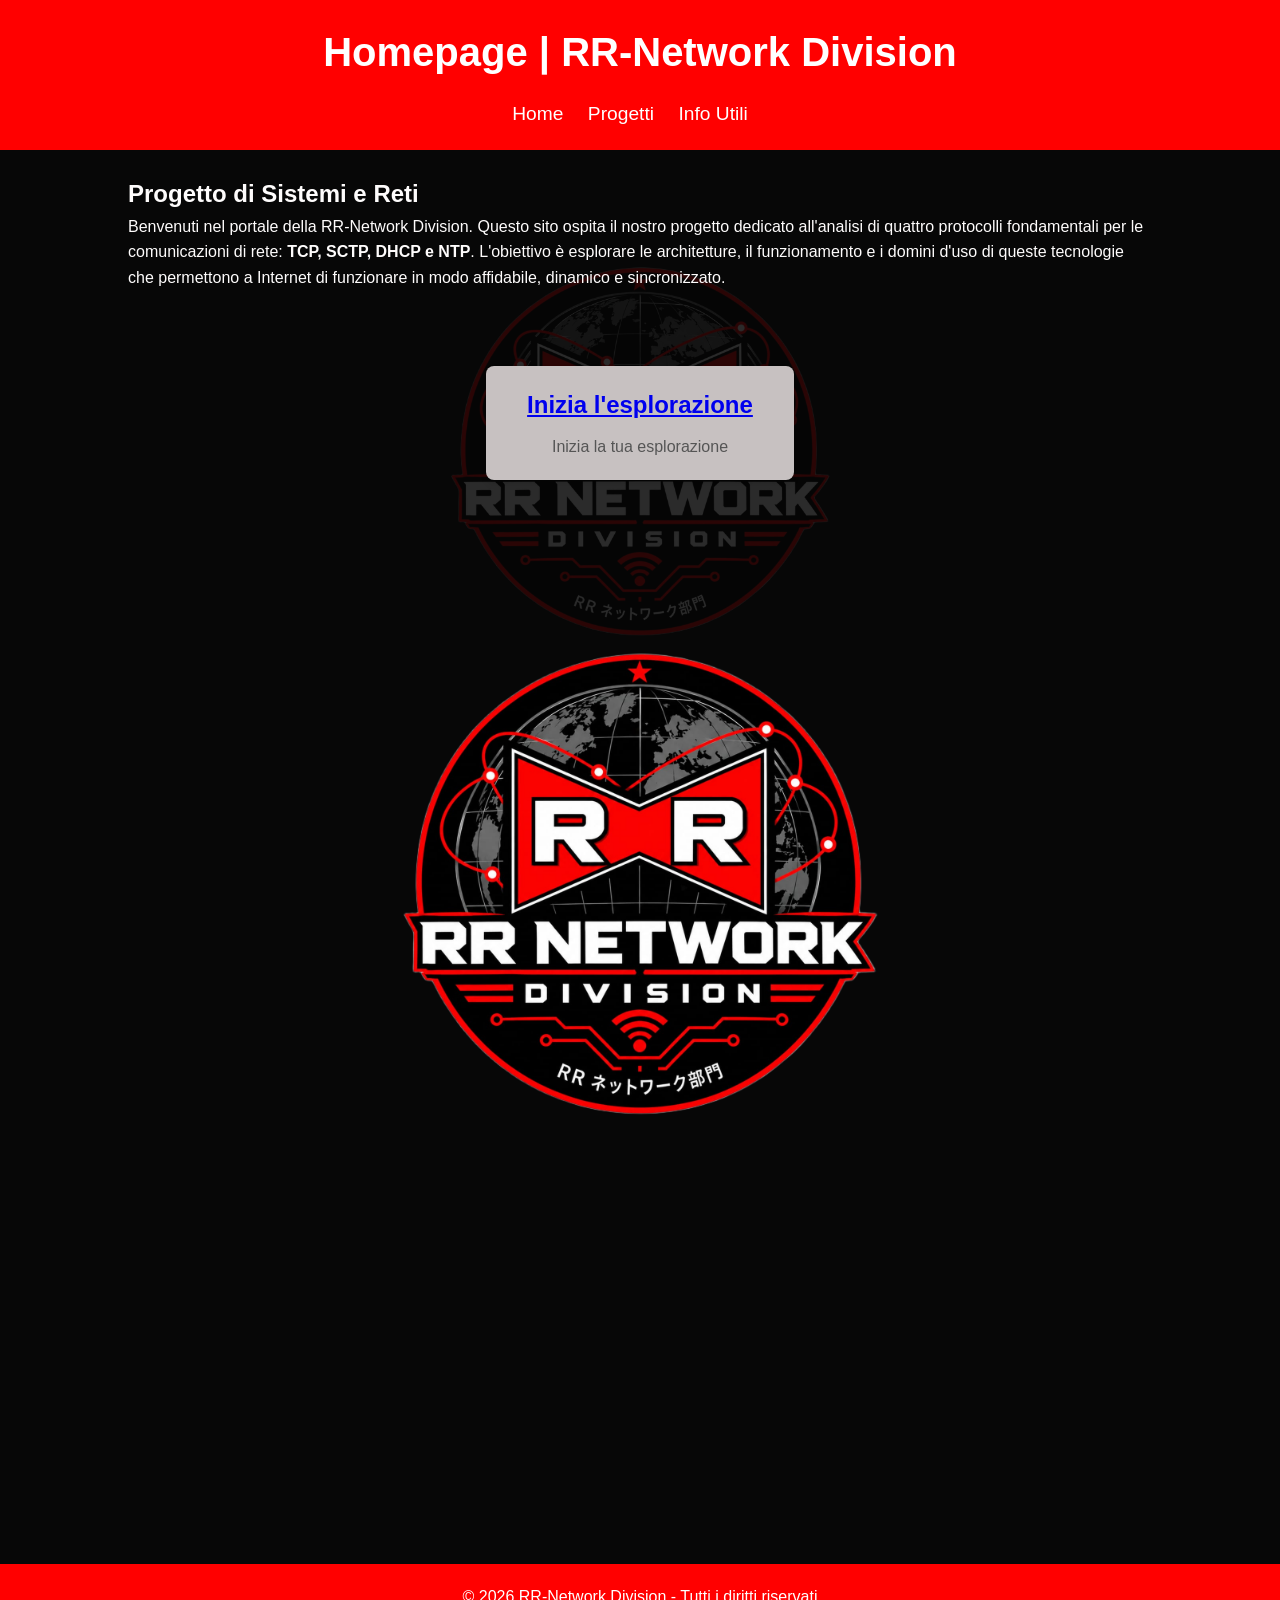
<file: index.html>
<!DOCTYPE html>
<html lang="it">
<head>
    <meta charset="UTF-8">
    <meta name="viewport" content="width=device-width, initial-scale=1.0">
    <title> RR-Network Division </title>
    <link rel="stylesheet" href="style.css">
</head>
<body>
    <header>
        <div class="container">
            <h1>Homepage | RR-Network Division</h1>
            <nav>
                <ul>
                    <li><a href="index.html">Home</a></li>
                    <li><a href="progetti.html">Progetti</a></li>
                    <li><a href="info.html">Info Utili</a></li>
                </ul>
            </nav>
        </div>
    </header>
    <br>

    <!-- INIZIO TESTO DI PRESENTAZIONE -->
    <section id="presentazione">
        <div class="container">
            <h2>Progetto di Sistemi e Reti</h2>
            <p>Benvenuti nel portale della RR-Network Division. Questo sito ospita il nostro progetto dedicato all'analisi di quattro protocolli fondamentali per le comunicazioni di rete: <strong>TCP, SCTP, DHCP e NTP</strong>. L'obiettivo è esplorare le architetture, il funzionamento e i domini d'uso di queste tecnologie che permettono a Internet di funzionare in modo affidabile, dinamico e sincronizzato.</p>
        </div>
    </section>
    <br>
    <!-- FINE TESTO DI PRESENTAZIONE -->

    <section id="treni">
        <div class="container">
            <div class="treni-list">

                <div class="treno">
                    <h3><a href="progetti.html">Inizia l'esplorazione</a></h3>
                    <p>Inizia la tua esplorazione</p>
                </div>
            </div>
        </div>
    </section>
    <br>
    <br>
    <br>
    <br>
    <p align=center><img src="RRlogo.png" height="500" width="500" /></p>
    <br>
    <br>
    <br>
    <br>
    <br>
    <br>
    <br>
    <br>
    <br>
    <br> 
    <br>
    <br>
    <br>
    <br>
    <br>
    <footer>
        <div class="container">
            <p>&copy; 2026 RR-Network Division - Tutti i diritti riservati</p>
        </div>
    </footer>
</body>
</html>
</file>
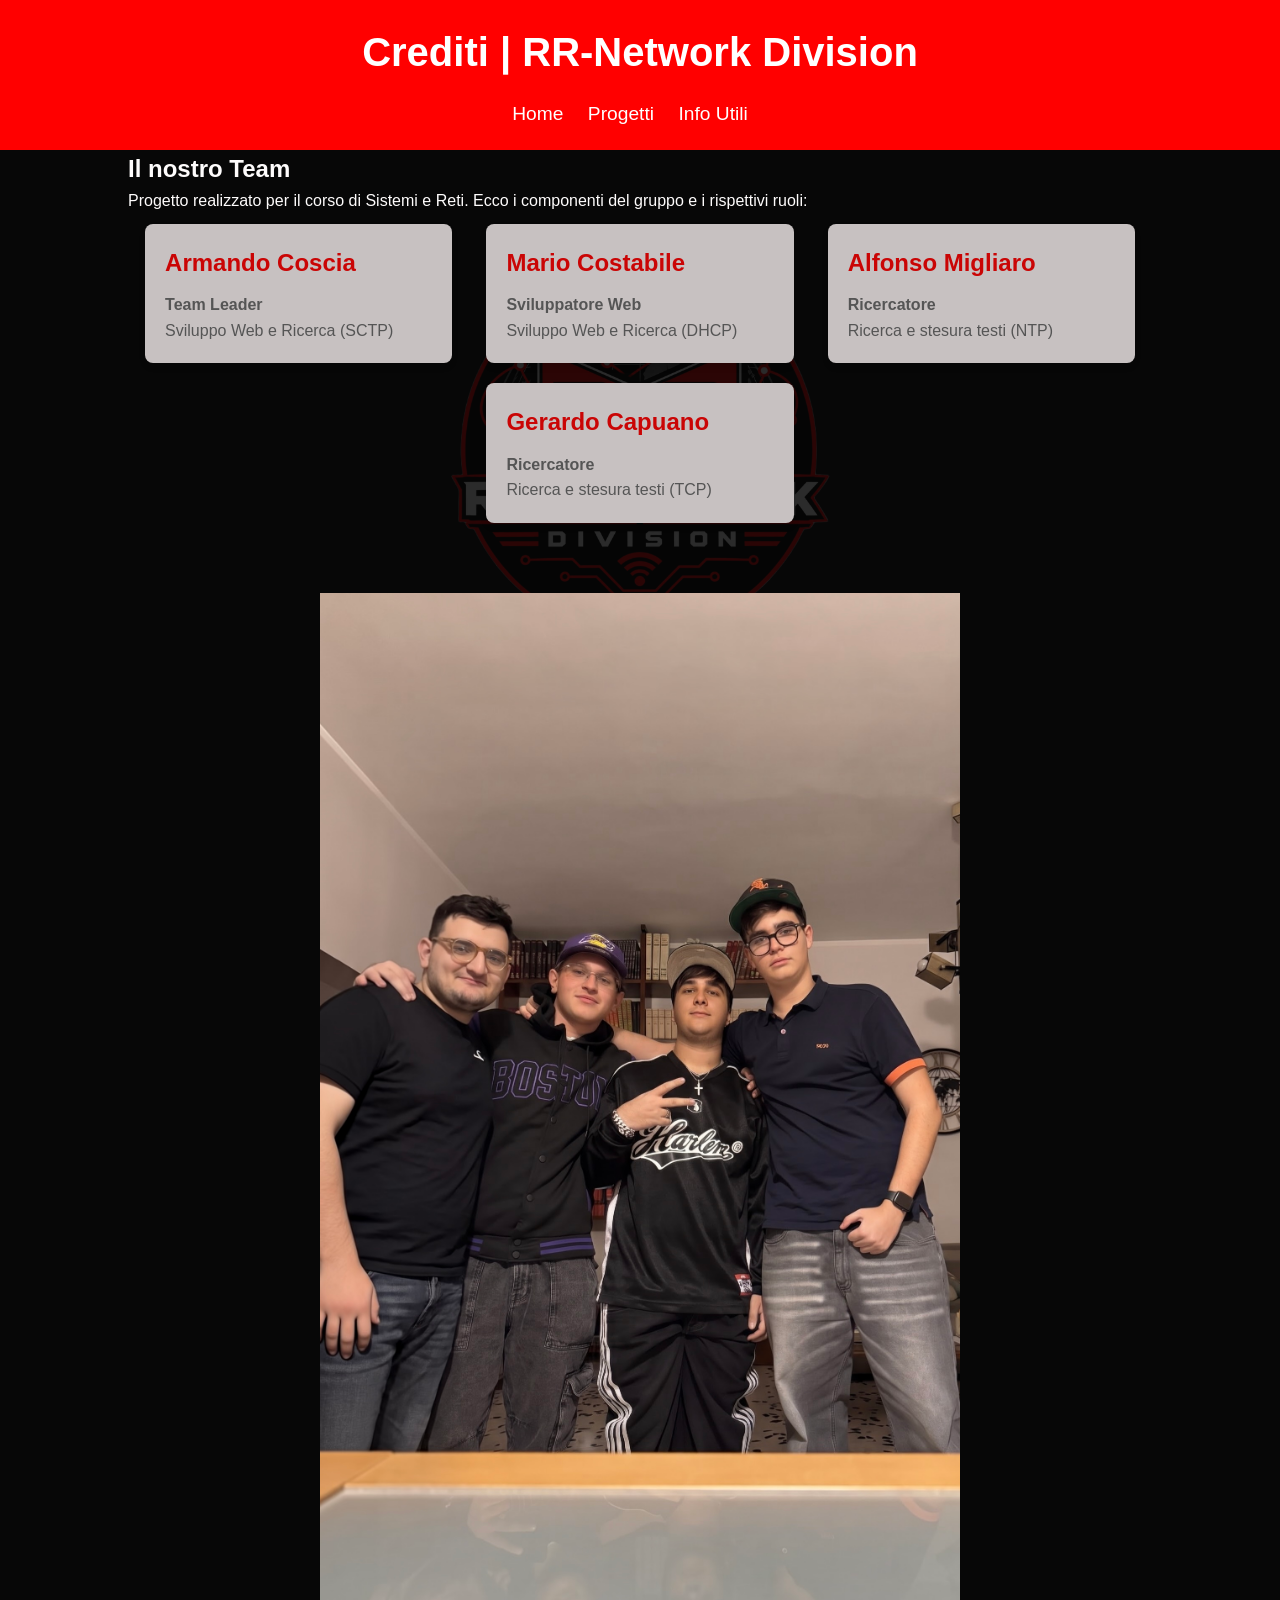
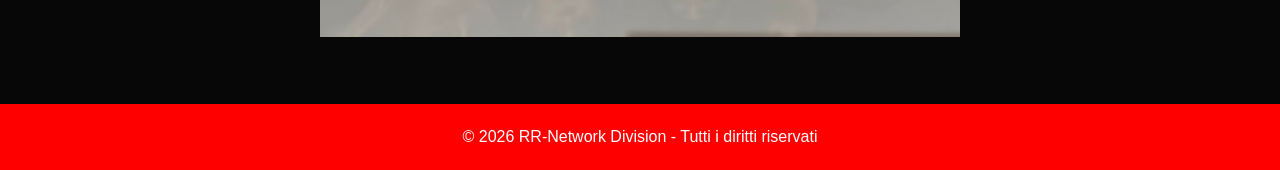
<file: info.html>
<!DOCTYPE html>
<html lang="it">
<head>
    <meta charset="UTF-8">
    <meta name="viewport" content="width=device-width, initial-scale=1.0">
    <title>Crediti Progetto - RR-Network Division</title>
    <link rel="stylesheet" href="style.css">
</head>
<body>
    <header>
        <div class="container">
            <h1>Crediti | RR-Network Division</h1>
            <nav>
                <ul>
                    <li><a href="index.html">Home</a></li>
                    <li><a href="progetti.html">Progetti</a></li>
                    <li><a href="info.html">Info Utili</a></li>
                </ul>
            </nav>
        </div>
    </header>

    <section id="crediti">
        <div class="container">
            <h2>Il nostro Team</h2>
            <p>Progetto realizzato per il corso di Sistemi e Reti. Ecco i componenti del gruppo e i rispettivi ruoli:</p>
            
            <div class="treni-list">
                
                <!-- Armando -->
                <div class="treno">
                    <h3>Armando Coscia</h3>
                    <p><strong>Team Leader</strong><br>
                    Sviluppo Web e Ricerca (SCTP)</p>
                </div>
                
                <!-- Mario -->
                <div class="treno">
                    <h3>Mario Costabile</h3>
                    <p><strong>Sviluppatore Web</strong><br>
                    Sviluppo Web e Ricerca (DHCP)</p>
                </div>
                
                <!-- Alfonso -->
                <div class="treno">
                    <h3>Alfonso Migliaro</h3>
                    <p><strong>Ricercatore</strong><br>
                    Ricerca e stesura testi (NTP)</p>
                </div>

                <!-- Gerardo -->
                <div class="treno">
                    <h3>Gerardo Capuano</h3>
                    <p><strong>Ricercatore</strong><br>
                    Ricerca e stesura testi (TCP)</p>
                </div>
                
            </div>
        </div>
    </section>

    <!-- Immagini decorative a fondo pagina -->
    <p align="center" style="margin-top: 40px;">
    <img src= "FotoRicordo.jpg" alt="FotoRicordo" style="max-width: 50%; margin: 20px 0;">
    </p>

    <footer>
        <div class="container">
            <p>&copy; 2026 RR-Network Division - Tutti i diritti riservati</p>
        </div>
    </footer>
</body>
</html>
</file>
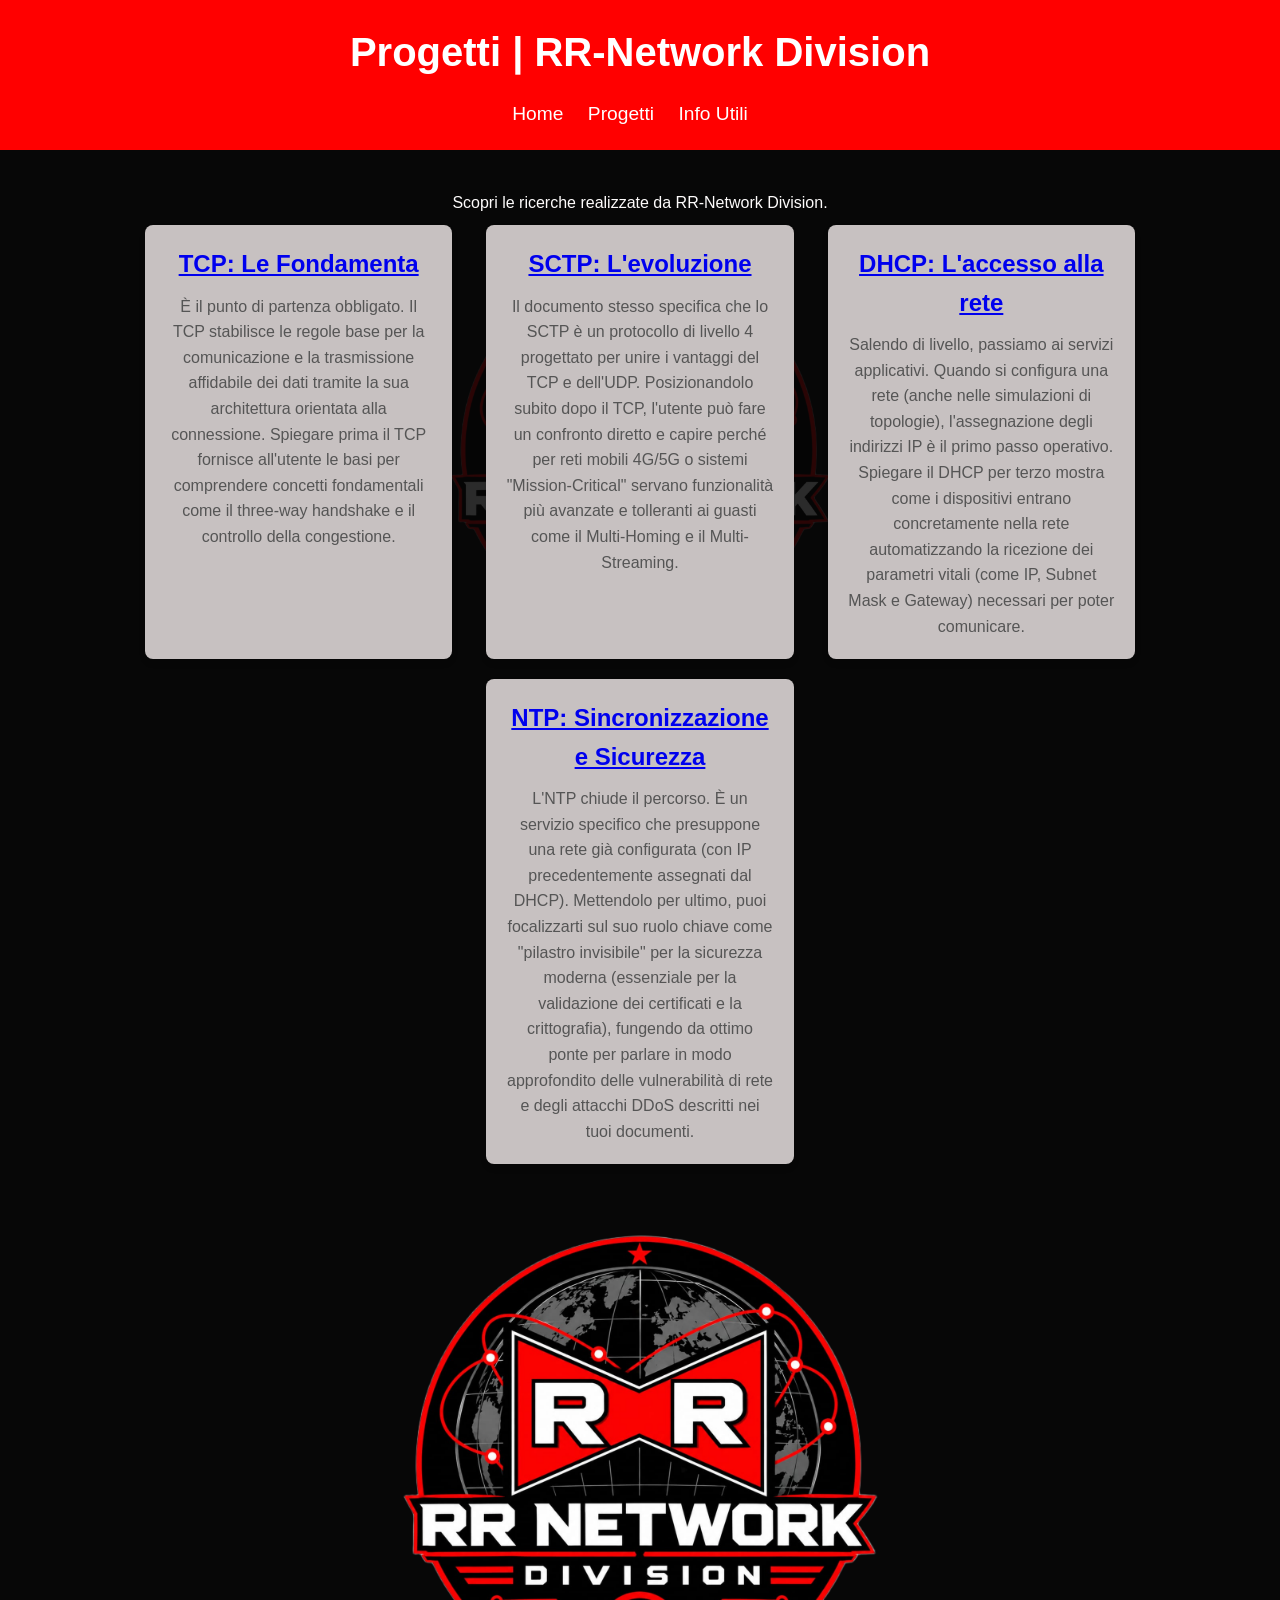
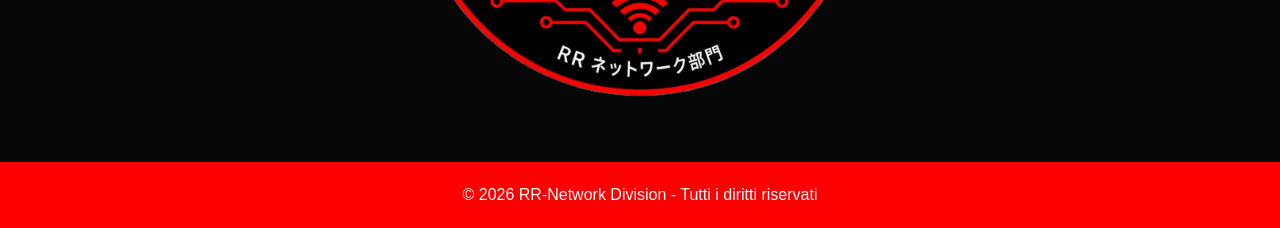
<file: progetti.html>
<!DOCTYPE html>
<html lang="it">
<head>
    <meta charset="UTF-8">
    <meta name="viewport" content="width=device-width, initial-scale=1.0">
    <title>Progetti | RR-Network Division</title>
    <link rel="stylesheet" href="style.css">
</head>
<body>
    <header>
        <div class="container">
            <h1>Progetti | RR-Network Division</h1>
            <nav>
                <ul>
                    <li><a href="index.html">Home</a></li>
                    <li><a href="progetti.html">Progetti</a></li>
                    <li><a href="info.html">Info Utili</a></li>
                </ul>
            </nav>
        </div>
    </header>

    <section id="treni">
        <div class="container">
            <p>Scopri le ricerche realizzate da RR-Network Division.</p>
            <div class="treni-list">

                <div class="treno">
                    <h3><a href="protocolloTCP.html">TCP: Le Fondamenta</a></h3>
                    <p>È il punto di partenza obbligato. Il TCP stabilisce le regole base per la comunicazione e la trasmissione affidabile dei dati tramite la sua architettura orientata alla connessione. Spiegare prima il TCP fornisce all'utente le basi per comprendere concetti fondamentali come il three-way handshake e il controllo della congestione.</p>
                </div>

                <div class="treno">
                    <h3><a href="protocolloSCTP.html">SCTP: L'evoluzione</a></h3>
                    <p>Il documento stesso specifica che lo SCTP è un protocollo di livello 4 progettato per unire i vantaggi del TCP e dell'UDP. Posizionandolo subito dopo il TCP, l'utente può fare un confronto diretto e capire perché per reti mobili 4G/5G o sistemi "Mission-Critical" servano funzionalità più avanzate e tolleranti ai guasti come il Multi-Homing e il Multi-Streaming.</p>
                </div>

                <div class="treno">
                    <h3><a href="protocolloDHCP.html">DHCP: L'accesso alla rete</a></h3>
                    <p>Salendo di livello, passiamo ai servizi applicativi. Quando si configura una rete (anche nelle simulazioni di topologie), l'assegnazione degli indirizzi IP è il primo passo operativo. Spiegare il DHCP per terzo mostra come i dispositivi entrano concretamente nella rete automatizzando la ricezione dei parametri vitali (come IP, Subnet Mask e Gateway) necessari per poter comunicare.</p>
                </div>

                <div class="treno">
                    <h3><a href="protocolloNTP.html">NTP: Sincronizzazione e Sicurezza</a></h3>
                    <p>L'NTP chiude il percorso. È un servizio specifico che presuppone una rete già configurata (con IP precedentemente assegnati dal DHCP). Mettendolo per ultimo, puoi focalizzarti sul suo ruolo chiave come "pilastro invisibile" per la sicurezza moderna (essenziale per la validazione dei certificati e la crittografia), fungendo da ottimo ponte per parlare in modo approfondito delle vulnerabilità di rete e degli attacchi DDoS descritti nei tuoi documenti.</p>
                </div>
            </div>
        </div>
    </section>

    <p align="center">
        <img src="RRlogo.png" height="500" width="500" />
    </p>
</body>
 <footer>
        <div class="container">
            <p>&copy; 2026 RR-Network Division - Tutti i diritti riservati</p>
        </div>
    </footer>
</html>
</file>
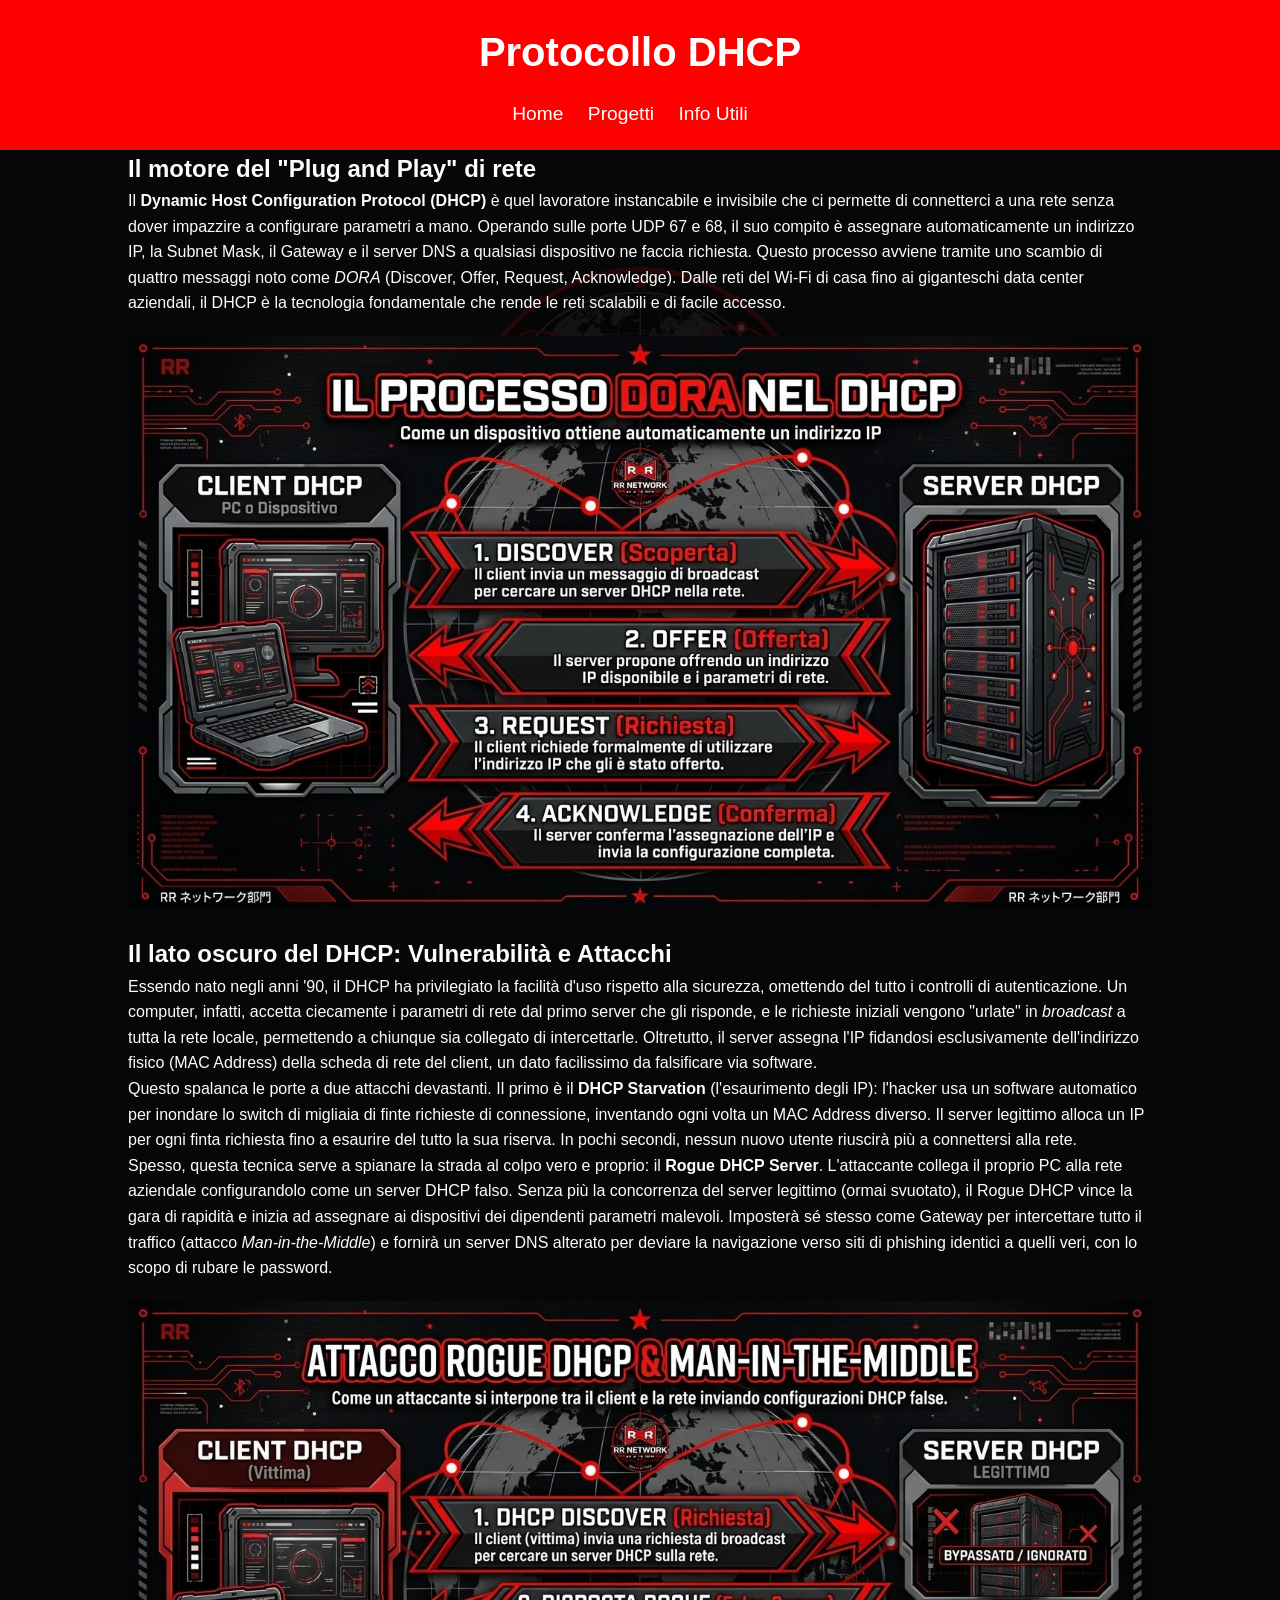
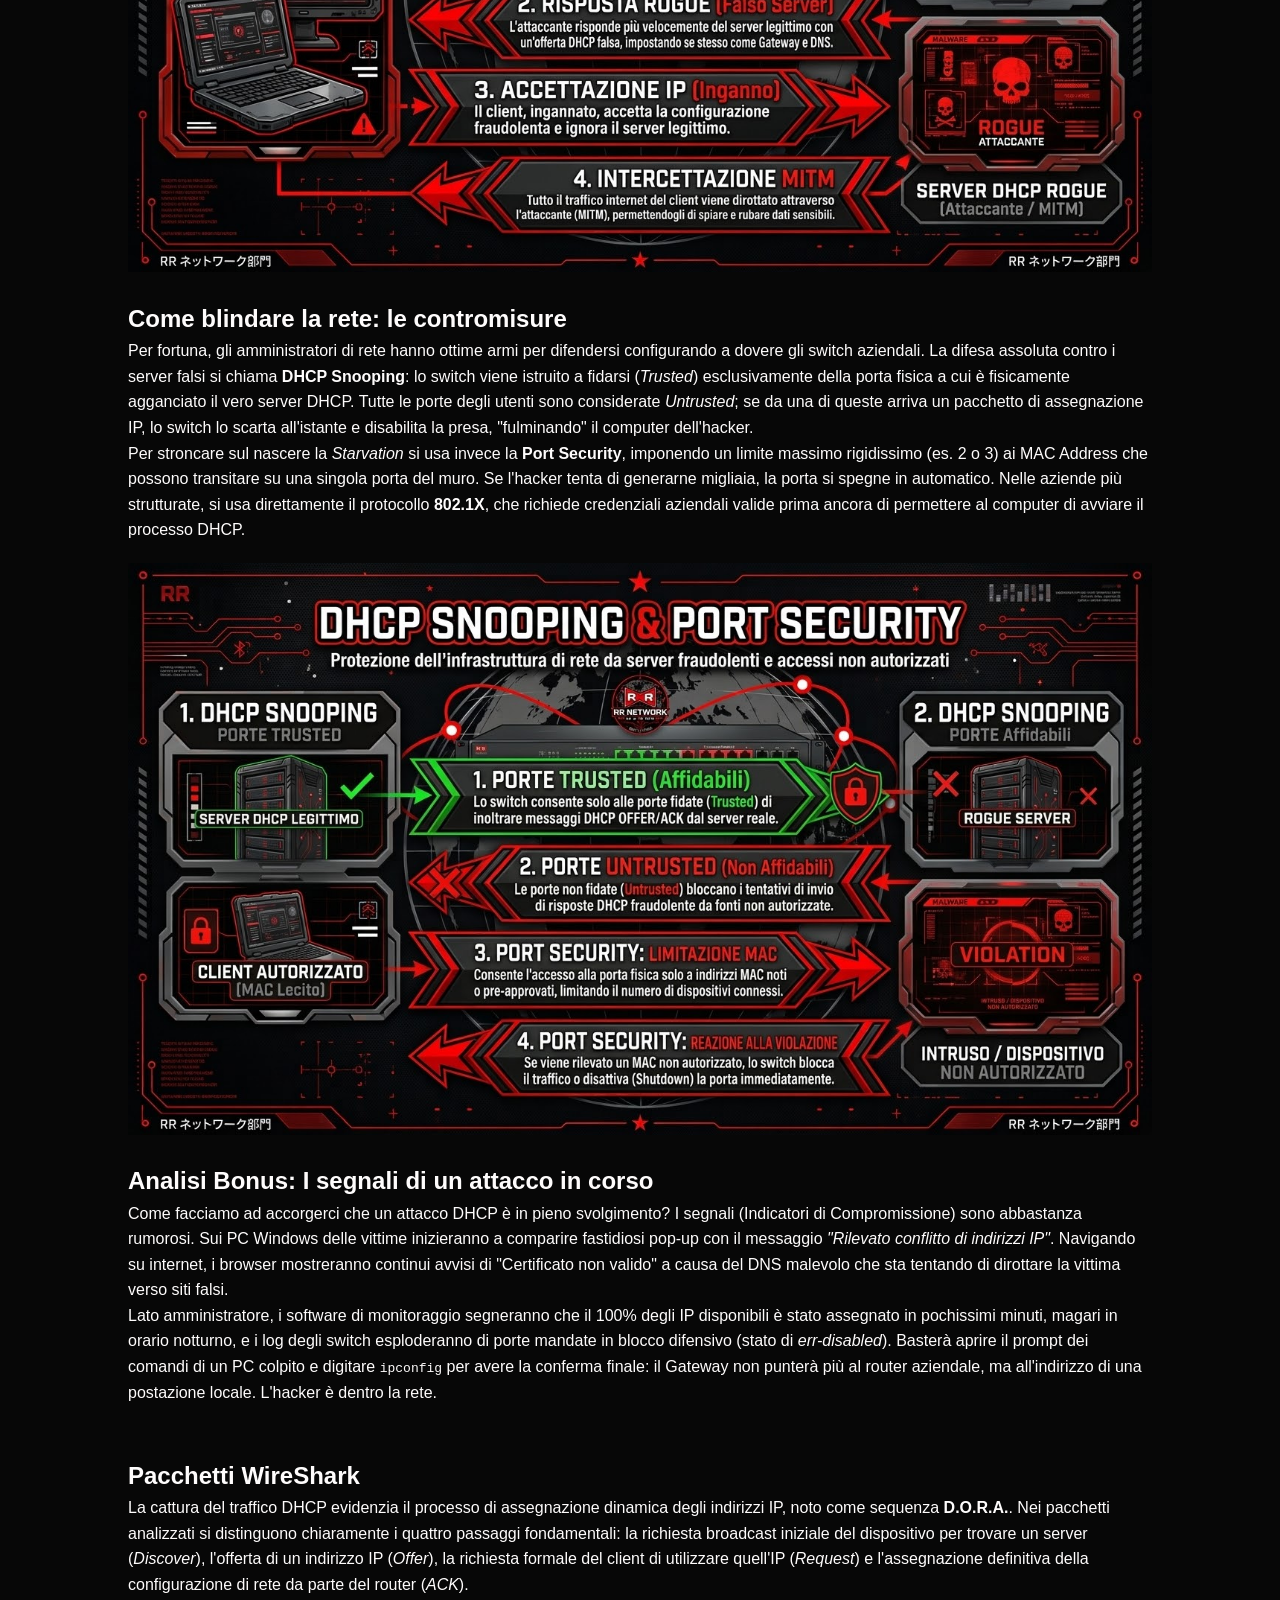
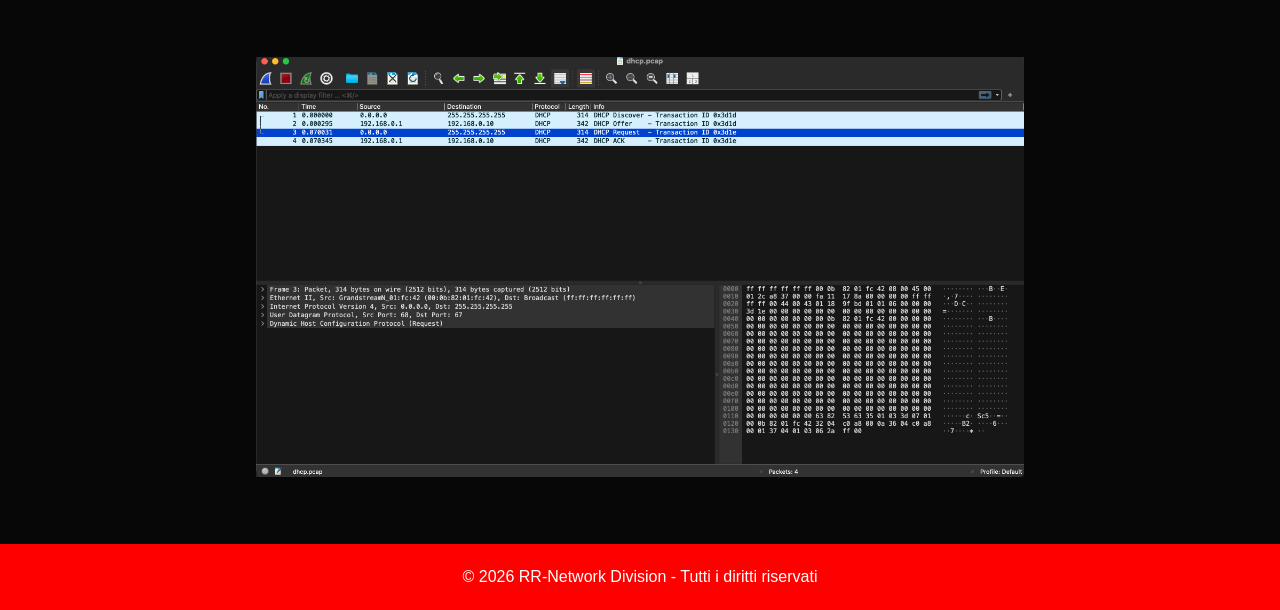
<file: protocolloDHCP.html>
<!DOCTYPE html>
<html lang="it">
<head>
    <meta charset="UTF-8">
    <meta name="viewport" content="width=device-width, initial-scale=1.0">
    <title>Protocollo DHCP</title>
    <link rel="stylesheet" href="style.css">
</head>
<body>
    <header>
        <div class="container">
            <h1>Protocollo DHCP</h1>
            <nav>
                <ul>
                    <li><a href="index.html">Home</a></li>
                    <li><a href="progetti.html">Progetti</a></li>
                    <li><a href="info.html">Info Utili</a></li>
                </ul>
            </nav>
        </div>
    </header>

    <section id="dhcp-info">
        <div class="container">
            <h2>Il motore del "Plug and Play" di rete</h2>
            <p>Il <strong>Dynamic Host Configuration Protocol (DHCP)</strong> è quel lavoratore instancabile e invisibile che ci permette di connetterci a una rete senza dover impazzire a configurare parametri a mano. Operando sulle porte UDP 67 e 68, il suo compito è assegnare automaticamente un indirizzo IP, la Subnet Mask, il Gateway e il server DNS a qualsiasi dispositivo ne faccia richiesta. Questo processo avviene tramite uno scambio di quattro messaggi noto come <em>DORA</em> (Discover, Offer, Request, Acknowledge). Dalle reti del Wi-Fi di casa fino ai giganteschi data center aziendali, il DHCP è la tecnologia fondamentale che rende le reti scalabili e di facile accesso.</p>

            <img src="FotoDORA.jpeg" alt="Il processo DORA del DHCP" style="max-width: 100%; margin: 20px 0;">

            <h2>Il lato oscuro del DHCP: Vulnerabilità e Attacchi</h2>
            <p>Essendo nato negli anni '90, il DHCP ha privilegiato la facilità d'uso rispetto alla sicurezza, omettendo del tutto i controlli di autenticazione. Un computer, infatti, accetta ciecamente i parametri di rete dal primo server che gli risponde, e le richieste iniziali vengono "urlate" in <em>broadcast</em> a tutta la rete locale, permettendo a chiunque sia collegato di intercettarle. Oltretutto, il server assegna l'IP fidandosi esclusivamente dell'indirizzo fisico (MAC Address) della scheda di rete del client, un dato facilissimo da falsificare via software.</p>
            
            <p>Questo spalanca le porte a due attacchi devastanti. Il primo è il <strong>DHCP Starvation</strong> (l'esaurimento degli IP): l'hacker usa un software automatico per inondare lo switch di migliaia di finte richieste di connessione, inventando ogni volta un MAC Address diverso. Il server legittimo alloca un IP per ogni finta richiesta fino a esaurire del tutto la sua riserva. In pochi secondi, nessun nuovo utente riuscirà più a connettersi alla rete.</p>
            
            <p>Spesso, questa tecnica serve a spianare la strada al colpo vero e proprio: il <strong>Rogue DHCP Server</strong>. L'attaccante collega il proprio PC alla rete aziendale configurandolo come un server DHCP falso. Senza più la concorrenza del server legittimo (ormai svuotato), il Rogue DHCP vince la gara di rapidità e inizia ad assegnare ai dispositivi dei dipendenti parametri malevoli. Imposterà sé stesso come Gateway per intercettare tutto il traffico (attacco <em>Man-in-the-Middle</em>) e fornirà un server DNS alterato per deviare la navigazione verso siti di phishing identici a quelli veri, con lo scopo di rubare le password.</p>

            <img src="FotoROGUE.jpeg" alt="Schema dell'attacco Rogue DHCP e Man in the Middle" style="max-width: 100%; margin: 20px 0;">

            <h2>Come blindare la rete: le contromisure</h2>
            <p>Per fortuna, gli amministratori di rete hanno ottime armi per difendersi configurando a dovere gli switch aziendali. La difesa assoluta contro i server falsi si chiama <strong>DHCP Snooping</strong>: lo switch viene istruito a fidarsi (<em>Trusted</em>) esclusivamente della porta fisica a cui è fisicamente agganciato il vero server DHCP. Tutte le porte degli utenti sono considerate <em>Untrusted</em>; se da una di queste arriva un pacchetto di assegnazione IP, lo switch lo scarta all'istante e disabilita la presa, "fulminando" il computer dell'hacker.</p>
            
            <p>Per stroncare sul nascere la <em>Starvation</em> si usa invece la <strong>Port Security</strong>, imponendo un limite massimo rigidissimo (es. 2 o 3) ai MAC Address che possono transitare su una singola porta del muro. Se l'hacker tenta di generarne migliaia, la porta si spegne in automatico. Nelle aziende più strutturate, si usa direttamente il protocollo <strong>802.1X</strong>, che richiede credenziali aziendali valide prima ancora di permettere al computer di avviare il processo DHCP.</p>

            <img src="FotoSNOOPING.jpeg" alt="DHCP Snooping e Port Security sugli switch" style="max-width: 100%; margin: 20px 0;">

            <h2>Analisi Bonus: I segnali di un attacco in corso</h2>
            <p>Come facciamo ad accorgerci che un attacco DHCP è in pieno svolgimento? I segnali (Indicatori di Compromissione) sono abbastanza rumorosi. Sui PC Windows delle vittime inizieranno a comparire fastidiosi pop-up con il messaggio <em>"Rilevato conflitto di indirizzi IP"</em>. Navigando su internet, i browser mostreranno continui avvisi di "Certificato non valido" a causa del DNS malevolo che sta tentando di dirottare la vittima verso siti falsi.</p>
            
            <p>Lato amministratore, i software di monitoraggio segneranno che il 100% degli IP disponibili è stato assegnato in pochissimi minuti, magari in orario notturno, e i log degli switch esploderanno di porte mandate in blocco difensivo (stato di <em>err-disabled</em>). Basterà aprire il prompt dei comandi di un PC colpito e digitare <code>ipconfig</code> per avere la conferma finale: il Gateway non punterà più al router aziendale, ma all'indirizzo di una postazione locale. L'hacker è dentro la rete.</p>
        <br>
        <br>
                    <h2>Pacchetti WireShark</h2>
            <p>La cattura del traffico DHCP evidenzia il processo di assegnazione dinamica degli indirizzi IP, noto come sequenza <strong>D.O.R.A.</strong>. Nei pacchetti analizzati si distinguono chiaramente i quattro passaggi fondamentali: la richiesta broadcast iniziale del dispositivo per trovare un server (<em>Discover</em>), l'offerta di un indirizzo IP (<em>Offer</em>), la richiesta formale del client di utilizzare quell'IP (<em>Request</em>) e l'assegnazione definitiva della configurazione di rete da parte del router (<em>ACK</em>).</p>
                <p align="center" style="margin-top: 40px;">
    <img src= "DHCP.png" alt="DHCP" style="max-width: 75%; margin: 20px 0;">
    </p>
        </div>
    </section>

    <footer>
        <div class="container">
            <p>&copy; 2026 RR-Network Division - Tutti i diritti riservati</p>
        </div>
    </footer>
</body>
</html>
</file>
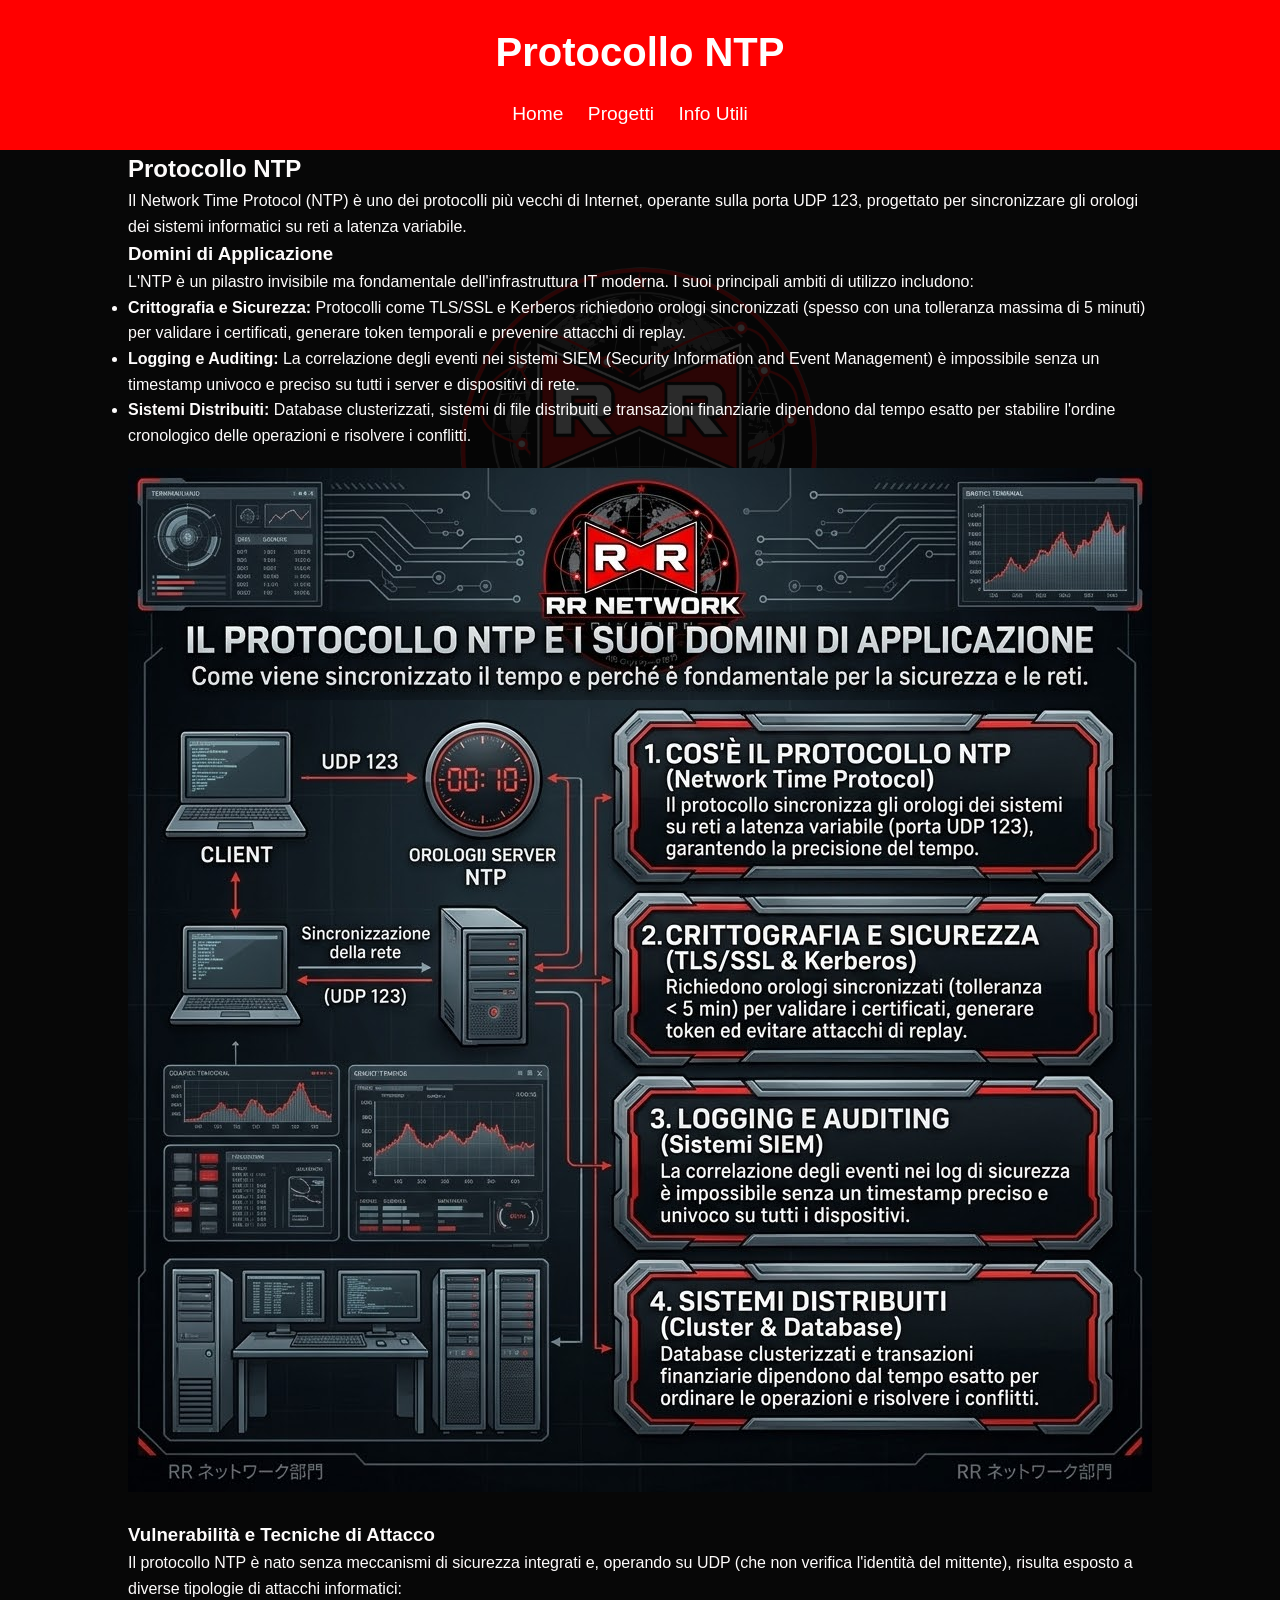
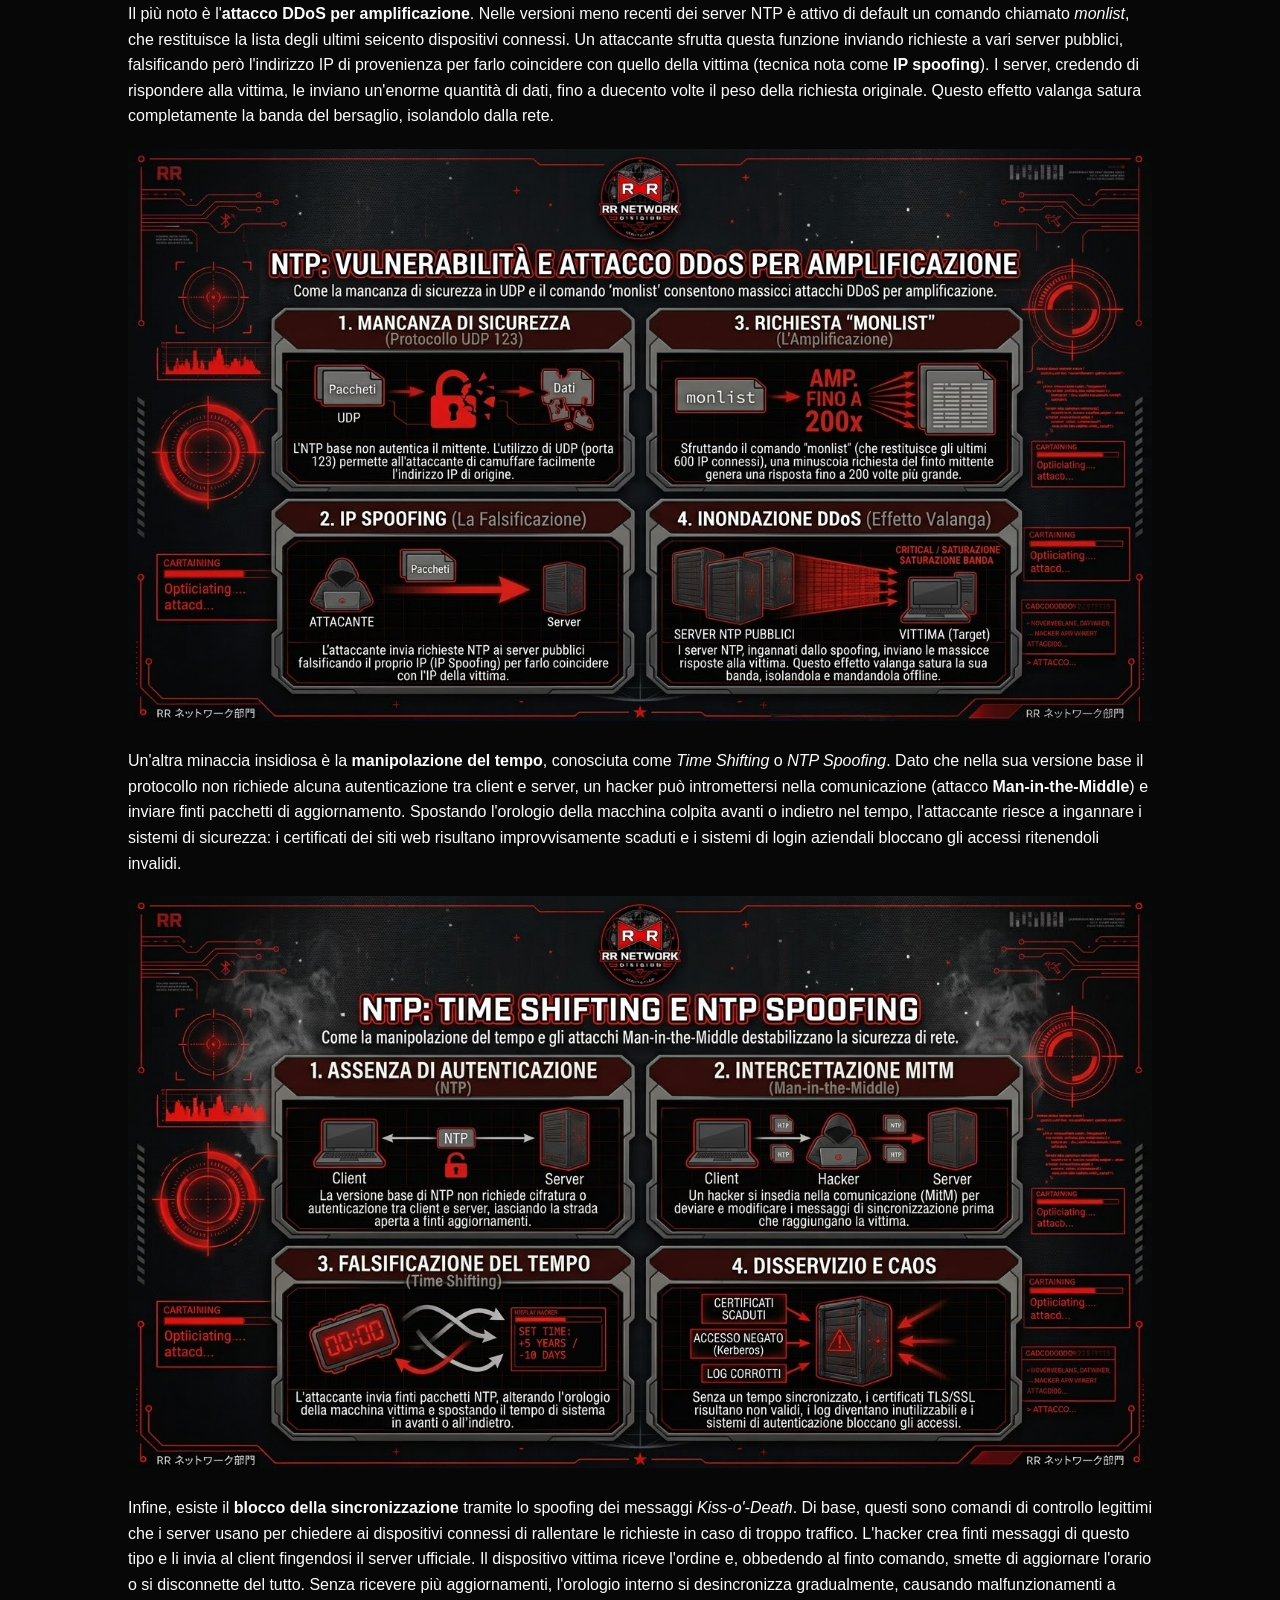
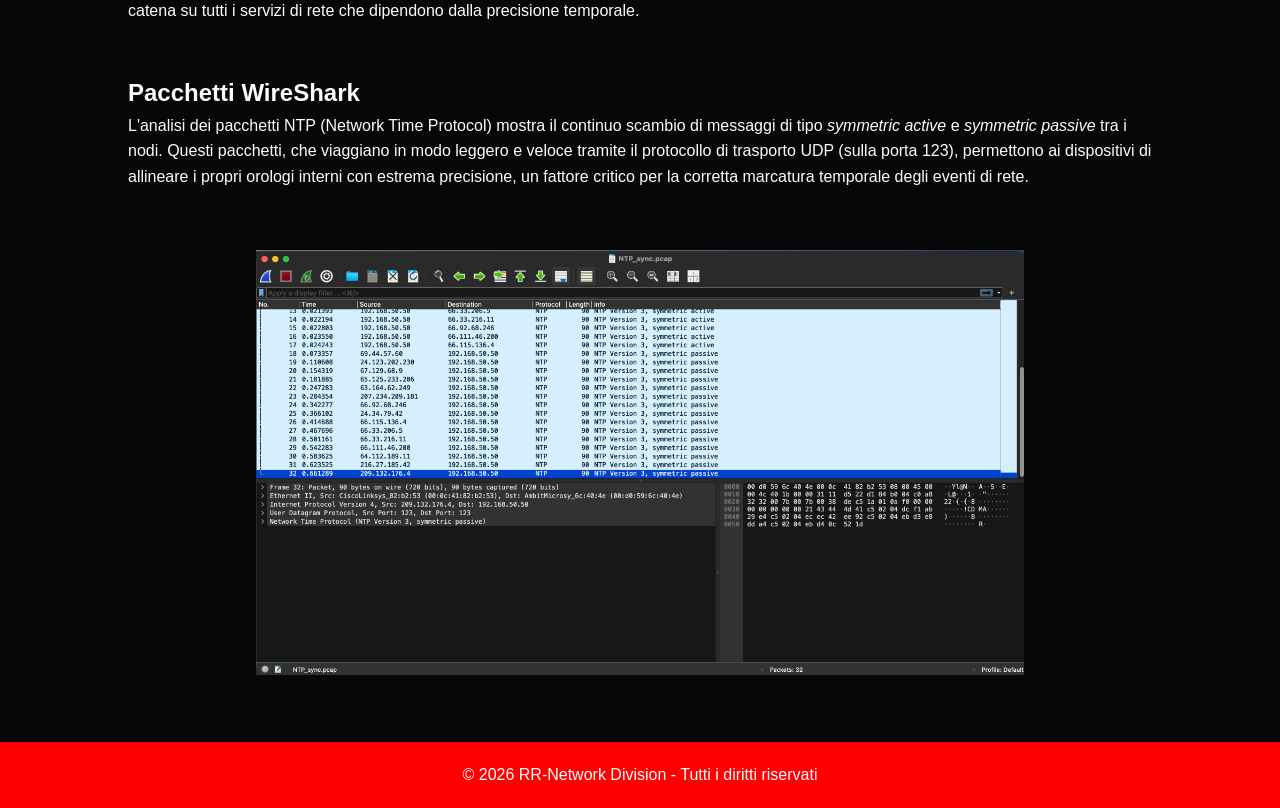
<file: protocolloNTP.html>
<!DOCTYPE html>
<html lang="it">
<head>
    <meta charset="UTF-8">
    <meta name="viewport" content="width=device-width, initial-scale=1.0">
    <title>Protocollo NTP</title>
    <link rel="stylesheet" href="style.css">
</head>
<body>
    <header>
        <div class="container">
            <h1>Protocollo NTP</h1>
            <nav>
                <ul>
                    <li><a href="index.html">Home</a></li>
                    <li><a href="progetti.html">Progetti</a></li>
                    <li><a href="info.html">Info Utili</a></li>
                </ul>
            </nav>
        </div>
    </header>

    <section id="frecciarossa-info">
        <div class="container">
            <h2>Protocollo NTP</h2>
            <p>Il Network Time Protocol (NTP) è uno dei protocolli più vecchi di Internet, operante sulla porta UDP 123, progettato per sincronizzare gli orologi dei sistemi informatici su reti a latenza variabile.</p>

            <h3>Domini di Applicazione</h3>
            <p>L'NTP è un pilastro invisibile ma fondamentale dell'infrastruttura IT moderna. I suoi principali ambiti di utilizzo includono:</p>
            <ul>

            <li><strong>Crittografia e Sicurezza:</strong> Protocolli come TLS/SSL e Kerberos richiedono orologi sincronizzati (spesso con una tolleranza massima di 5 minuti) per validare i certificati, generare token temporali e prevenire attacchi di replay.</li>
            <li><strong>Logging e Auditing:</strong> La correlazione degli eventi nei sistemi SIEM (Security Information and Event Management) è impossibile senza un timestamp univoco e preciso su tutti i server e dispositivi di rete.</li>
            <li><strong>Sistemi Distribuiti:</strong> Database clusterizzati, sistemi di file distribuiti e transazioni finanziarie dipendono dal tempo esatto per stabilire l'ordine cronologico delle operazioni e risolvere i conflitti.</li>
            <img src="Foto1NTP.png" alt="Foto1" style="max-width: 100%; margin: 20px 0;">
            <h3>Vulnerabilità e Tecniche di Attacco</h3>
        <p>Il protocollo NTP è nato senza meccanismi di sicurezza integrati e, operando su UDP (che non verifica l'identità del mittente), risulta esposto a diverse tipologie di attacchi informatici:</p>
        
        <p>Il più noto è l'<strong>attacco DDoS per amplificazione</strong>. Nelle versioni meno recenti dei server NTP è attivo di default un comando chiamato <em>monlist</em>, che restituisce la lista degli ultimi seicento dispositivi connessi. Un attaccante sfrutta questa funzione inviando richieste a vari server pubblici, falsificando però l'indirizzo IP di provenienza per farlo coincidere con quello della vittima (tecnica nota come <strong>IP spoofing</strong>). I server, credendo di rispondere alla vittima, le inviano un'enorme quantità di dati, fino a duecento volte il peso della richiesta originale. Questo effetto valanga satura completamente la banda del bersaglio, isolandolo dalla rete.</p>
                <img src="Foto2NTP.png" alt="Foto2" style="max-width: 100%; margin: 20px 0;">

        <p>Un'altra minaccia insidiosa è la <strong>manipolazione del tempo</strong>, conosciuta come <em>Time Shifting</em> o <em>NTP Spoofing</em>. Dato che nella sua versione base il protocollo non richiede alcuna autenticazione tra client e server, un hacker può intromettersi nella comunicazione (attacco <strong>Man-in-the-Middle</strong>) e inviare finti pacchetti di aggiornamento. Spostando l'orologio della macchina colpita avanti o indietro nel tempo, l'attaccante riesce a ingannare i sistemi di sicurezza: i certificati dei siti web risultano improvvisamente scaduti e i sistemi di login aziendali bloccano gli accessi ritenendoli invalidi.</p>
                <img src="Foto3NTP.png" alt="Foto3" style="max-width: 100%; margin: 20px 0;">

        <p>Infine, esiste il <strong>blocco della sincronizzazione</strong> tramite lo spoofing dei messaggi <em>Kiss-o'-Death</em>. Di base, questi sono comandi di controllo legittimi che i server usano per chiedere ai dispositivi connessi di rallentare le richieste in caso di troppo traffico. L'hacker crea finti messaggi di questo tipo e li invia al client fingendosi il server ufficiale. Il dispositivo vittima riceve l'ordine e, obbedendo al finto comando, smette di aggiornare l'orario o si disconnette del tutto. Senza ricevere più aggiornamenti, l'orologio interno si desincronizza gradualmente, causando malfunzionamenti a catena su tutti i servizi di rete che dipendono dalla precisione temporale.</p>
            
        <br>
        <br>
                    <h2>Pacchetti WireShark</h2>
                <p>L'analisi dei pacchetti NTP (Network Time Protocol) mostra il continuo scambio di messaggi di tipo <em>symmetric active</em> e <em>symmetric passive</em> tra i nodi. Questi pacchetti, che viaggiano in modo leggero e veloce tramite il protocollo di trasporto UDP (sulla porta 123), permettono ai dispositivi di allineare i propri orologi interni con estrema precisione, un fattore critico per la corretta marcatura temporale degli eventi di rete.</p>

                <p align="center" style="margin-top: 40px;">
    <img src= "NTP.png" alt="NTP" style="max-width: 75%; margin: 20px 0;">
    </p>

        </div>
    </section>
    <footer>
        <div class="container">
            <p>&copy; 2026 RR-Network Division - Tutti i diritti riservati</p>
        </div>
    </footer>
</body>
</html>
</file>
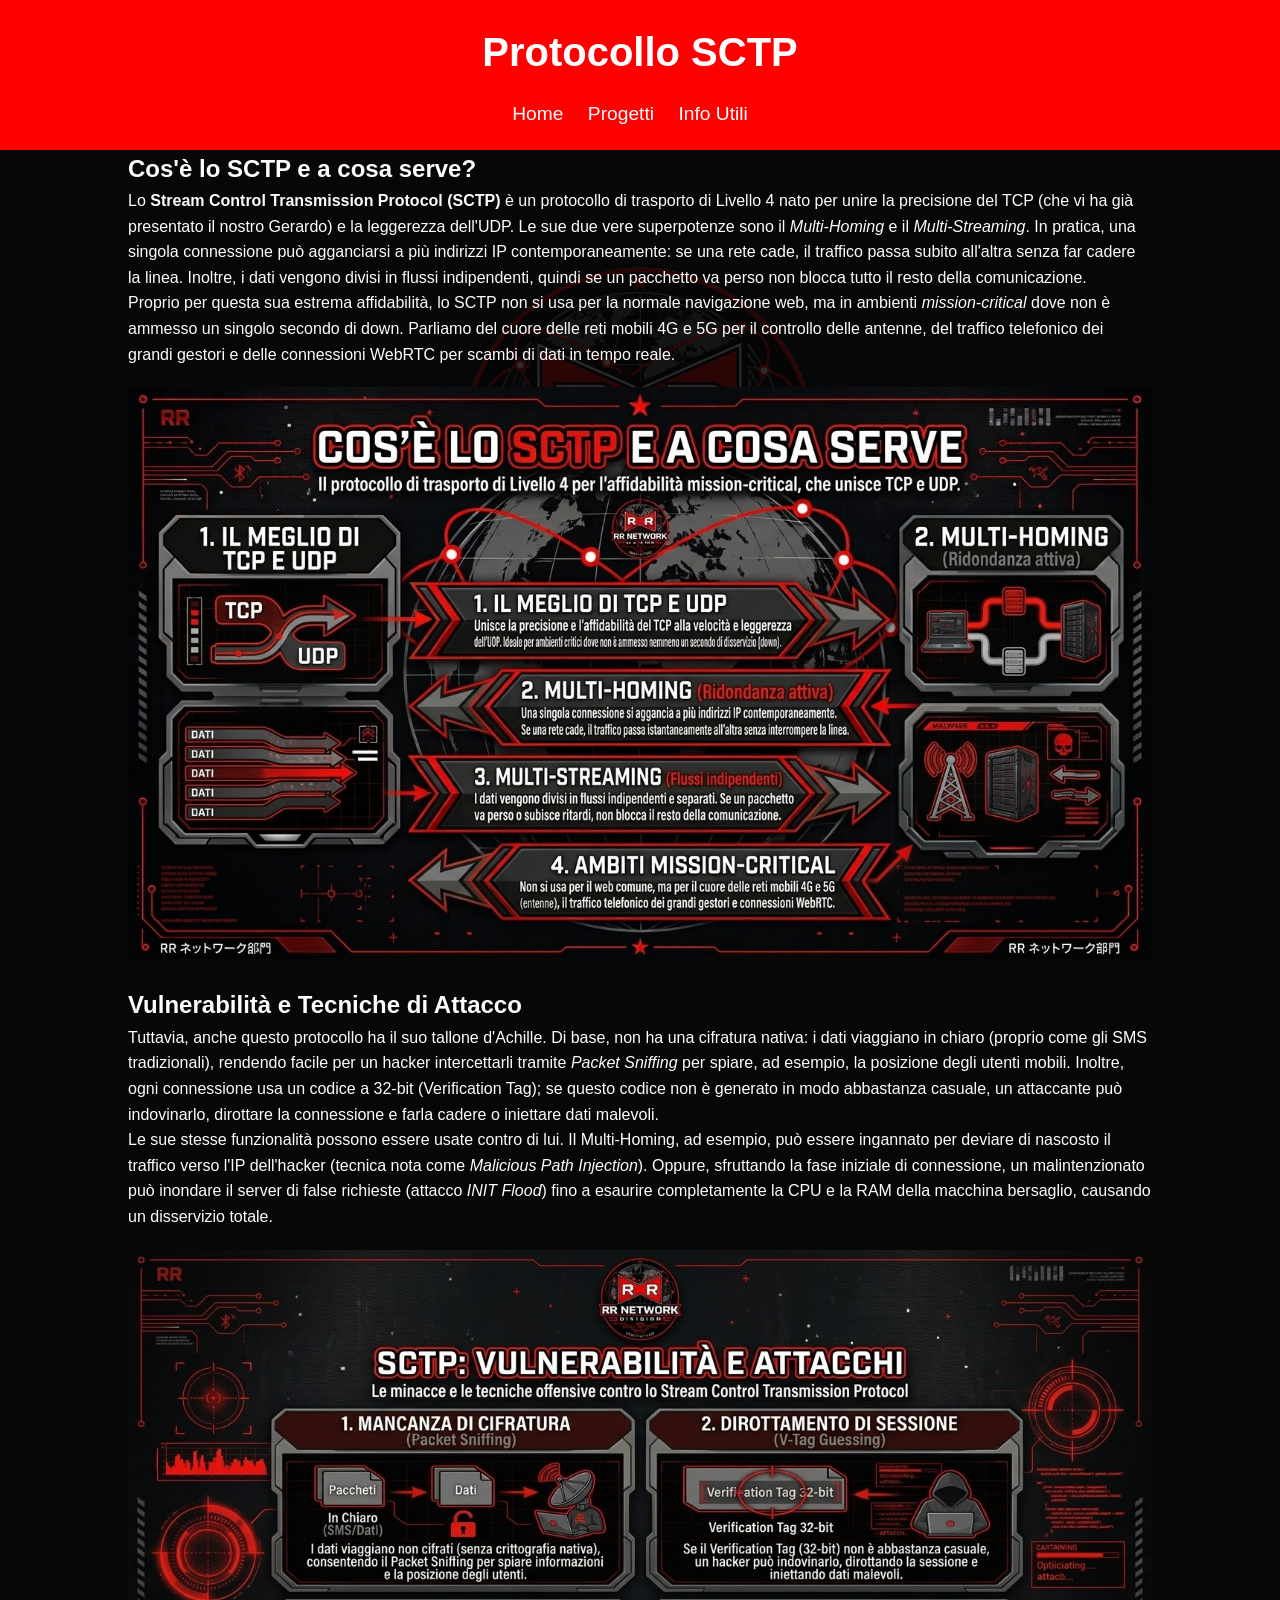
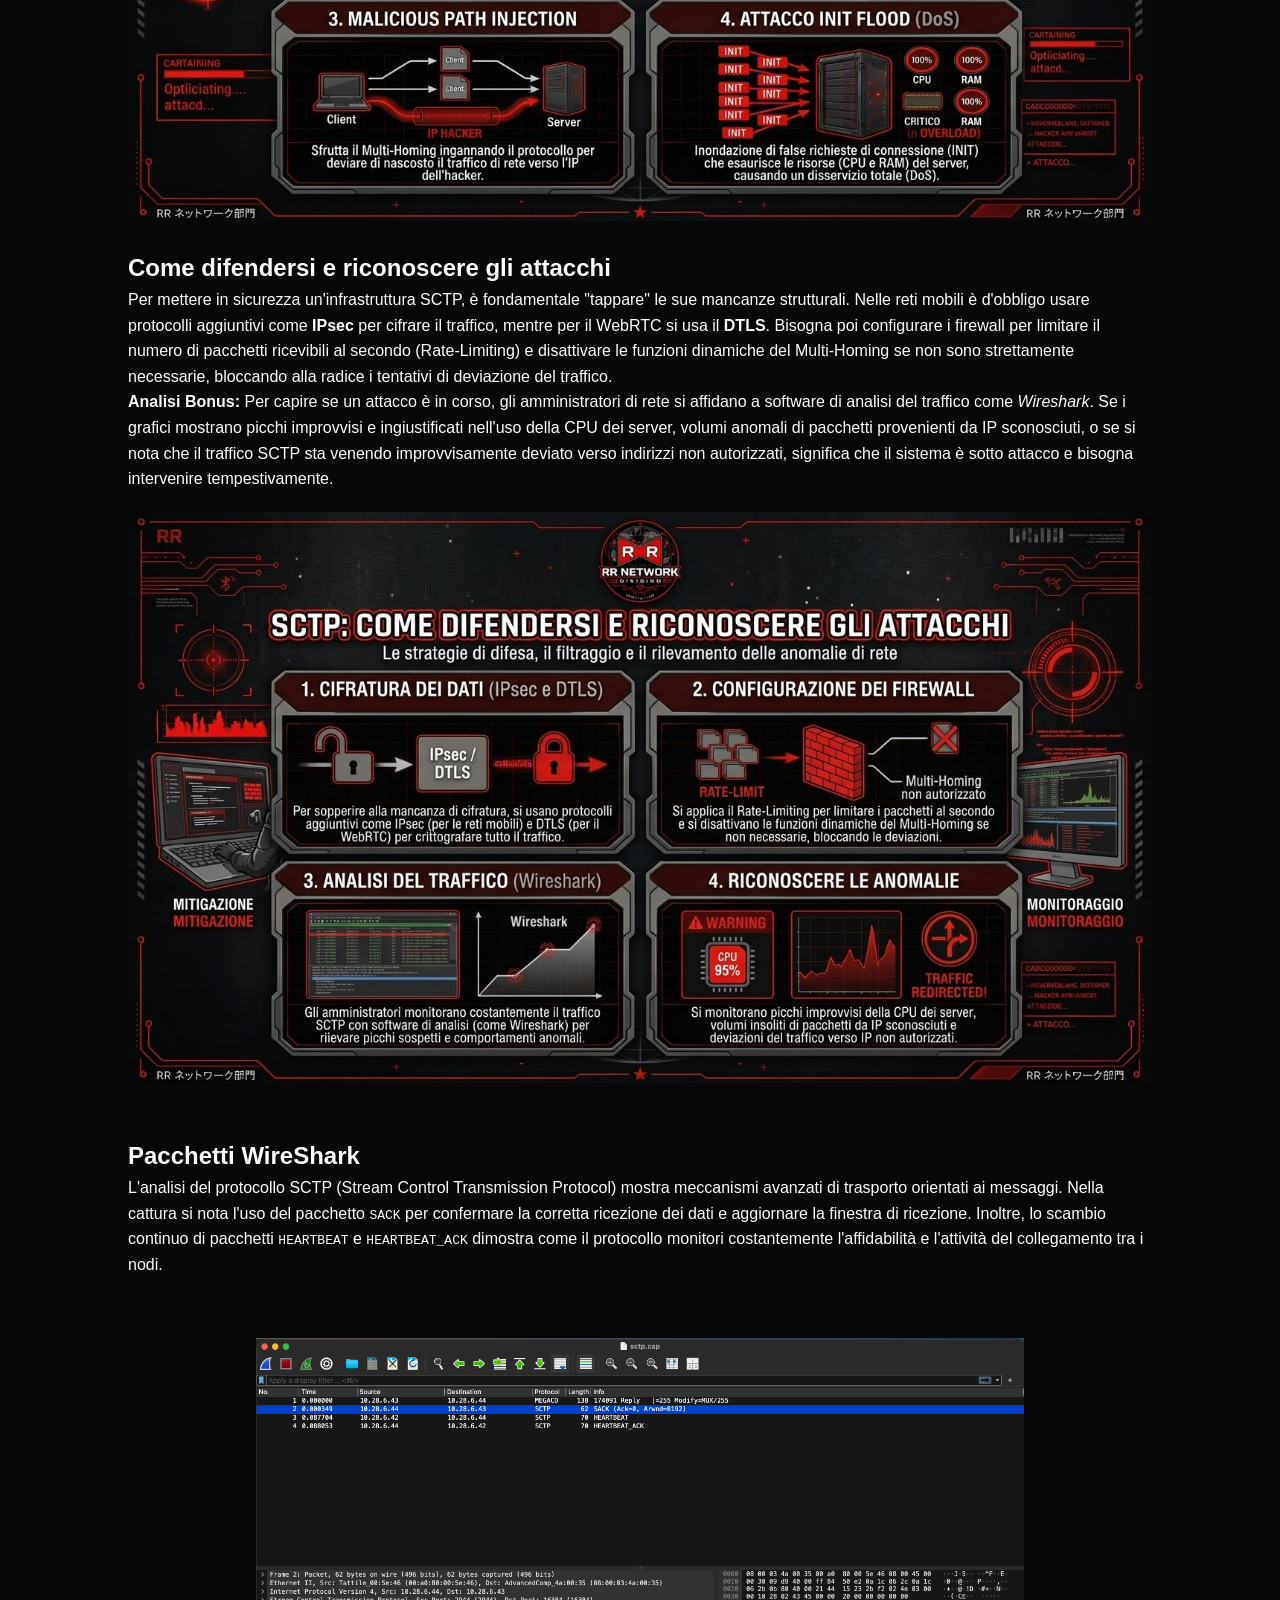
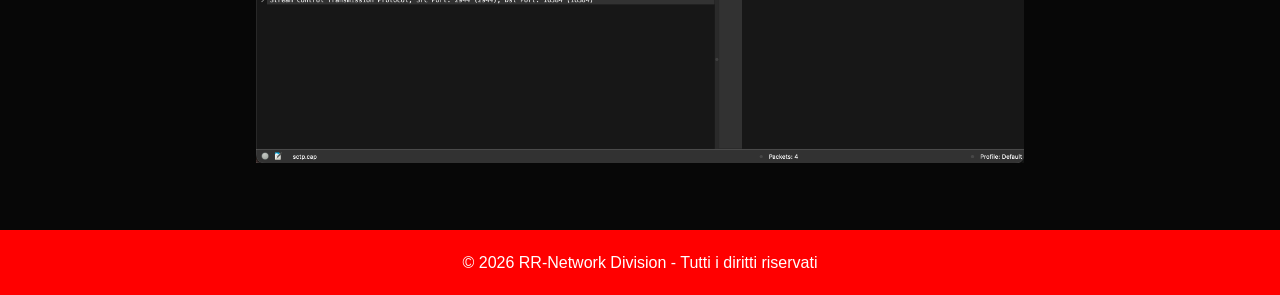
<file: protocolloSCTP.html>
<!DOCTYPE html>
<html lang="it">
<head>
    <meta charset="UTF-8">
    <meta name="viewport" content="width=device-width, initial-scale=1.0">
    <title>Protocollo SCTP</title>
    <link rel="stylesheet" href="style.css">
</head>
<body>
    <header>
        <div class="container">
            <h1>Protocollo SCTP</h1>
            <nav>
                <ul>
                    <li><a href="index.html">Home</a></li>
                    <li><a href="progetti.html">Progetti</a></li>
                    <li><a href="info.html">Info Utili</a></li>
                </ul>
            </nav>
        </div>
    </header>

    <section id="sctp-info">
        <div class="container">
            <h2>Cos'è lo SCTP e a cosa serve?</h2>
            <p>Lo <strong>Stream Control Transmission Protocol (SCTP)</strong> è un protocollo di trasporto di Livello 4 nato per unire la precisione del TCP (che vi ha già presentato il nostro Gerardo) e la leggerezza dell'UDP. Le sue due vere superpotenze sono il <em>Multi-Homing</em> e il <em>Multi-Streaming</em>. In pratica, una singola connessione può agganciarsi a più indirizzi IP contemporaneamente: se una rete cade, il traffico passa subito all'altra senza far cadere la linea. Inoltre, i dati vengono divisi in flussi indipendenti, quindi se un pacchetto va perso non blocca tutto il resto della comunicazione.</p>
            
            <p>Proprio per questa sua estrema affidabilità, lo SCTP non si usa per la normale navigazione web, ma in ambienti <em>mission-critical</em> dove non è ammesso un singolo secondo di down. Parliamo del cuore delle reti mobili 4G e 5G per il controllo delle antenne, del traffico telefonico dei grandi gestori e delle connessioni WebRTC per scambi di dati in tempo reale.</p>

            <img src="Foto1SCTP.png" alt="FotoSCTP1" style="max-width: 100%; margin: 20px 0;">

            <h2>Vulnerabilità e Tecniche di Attacco</h2>
            <p>Tuttavia, anche questo protocollo ha il suo tallone d'Achille. Di base, non ha una cifratura nativa: i dati viaggiano in chiaro (proprio come gli SMS tradizionali), rendendo facile per un hacker intercettarli tramite <em>Packet Sniffing</em> per spiare, ad esempio, la posizione degli utenti mobili. Inoltre, ogni connessione usa un codice a 32-bit (Verification Tag); se questo codice non è generato in modo abbastanza casuale, un attaccante può indovinarlo, dirottare la connessione e farla cadere o iniettare dati malevoli.</p>
            
            <p>Le sue stesse funzionalità possono essere usate contro di lui. Il Multi-Homing, ad esempio, può essere ingannato per deviare di nascosto il traffico verso l'IP dell'hacker (tecnica nota come <em>Malicious Path Injection</em>). Oppure, sfruttando la fase iniziale di connessione, un malintenzionato può inondare il server di false richieste (attacco <em>INIT Flood</em>) fino a esaurire completamente la CPU e la RAM della macchina bersaglio, causando un disservizio totale.</p>

            <img src="Foto2SCTP.png" alt="FotoSCTP2" style="max-width: 100%; margin: 20px 0;">

            <h2>Come difendersi e riconoscere gli attacchi</h2>
            <p>Per mettere in sicurezza un'infrastruttura SCTP, è fondamentale "tappare" le sue mancanze strutturali. Nelle reti mobili è d'obbligo usare protocolli aggiuntivi come <strong>IPsec</strong> per cifrare il traffico, mentre per il WebRTC si usa il <strong>DTLS</strong>. Bisogna poi configurare i firewall per limitare il numero di pacchetti ricevibili al secondo (Rate-Limiting) e disattivare le funzioni dinamiche del Multi-Homing se non sono strettamente necessarie, bloccando alla radice i tentativi di deviazione del traffico.</p>
            
            <p><strong>Analisi Bonus:</strong> Per capire se un attacco è in corso, gli amministratori di rete si affidano a software di analisi del traffico come <em>Wireshark</em>. Se i grafici mostrano picchi improvvisi e ingiustificati nell'uso della CPU dei server, volumi anomali di pacchetti provenienti da IP sconosciuti, o se si nota che il traffico SCTP sta venendo improvvisamente deviato verso indirizzi non autorizzati, significa che il sistema è sotto attacco e bisogna intervenire tempestivamente.</p>

            <img src="Foto3SCTP.png" alt="FotoSCTP3" style="max-width: 100%; margin: 20px 0;">
        <br>
        <br>
                    <h2>Pacchetti WireShark</h2>
                <p>L'analisi del protocollo SCTP (Stream Control Transmission Protocol) mostra meccanismi avanzati di trasporto orientati ai messaggi. Nella cattura si nota l'uso del pacchetto <code>SACK</code> per confermare la corretta ricezione dei dati e aggiornare la finestra di ricezione. Inoltre, lo scambio continuo di pacchetti <code>HEARTBEAT</code> e <code>HEARTBEAT_ACK</code> dimostra come il protocollo monitori costantemente l'affidabilità e l'attività del collegamento tra i nodi.</p>    
                <p align="center" style="margin-top: 40px;">
    <img src= "SCTP.png" alt="SCTP" style="max-width: 75%; margin: 20px 0;">
    </p>
        </div>
    </section>

    <footer>
        <div class="container">
            <p>&copy; 2026 RR-Network Division - Tutti i diritti riservati</p>
        </div>
    </footer>
</body>
</html>
</file>
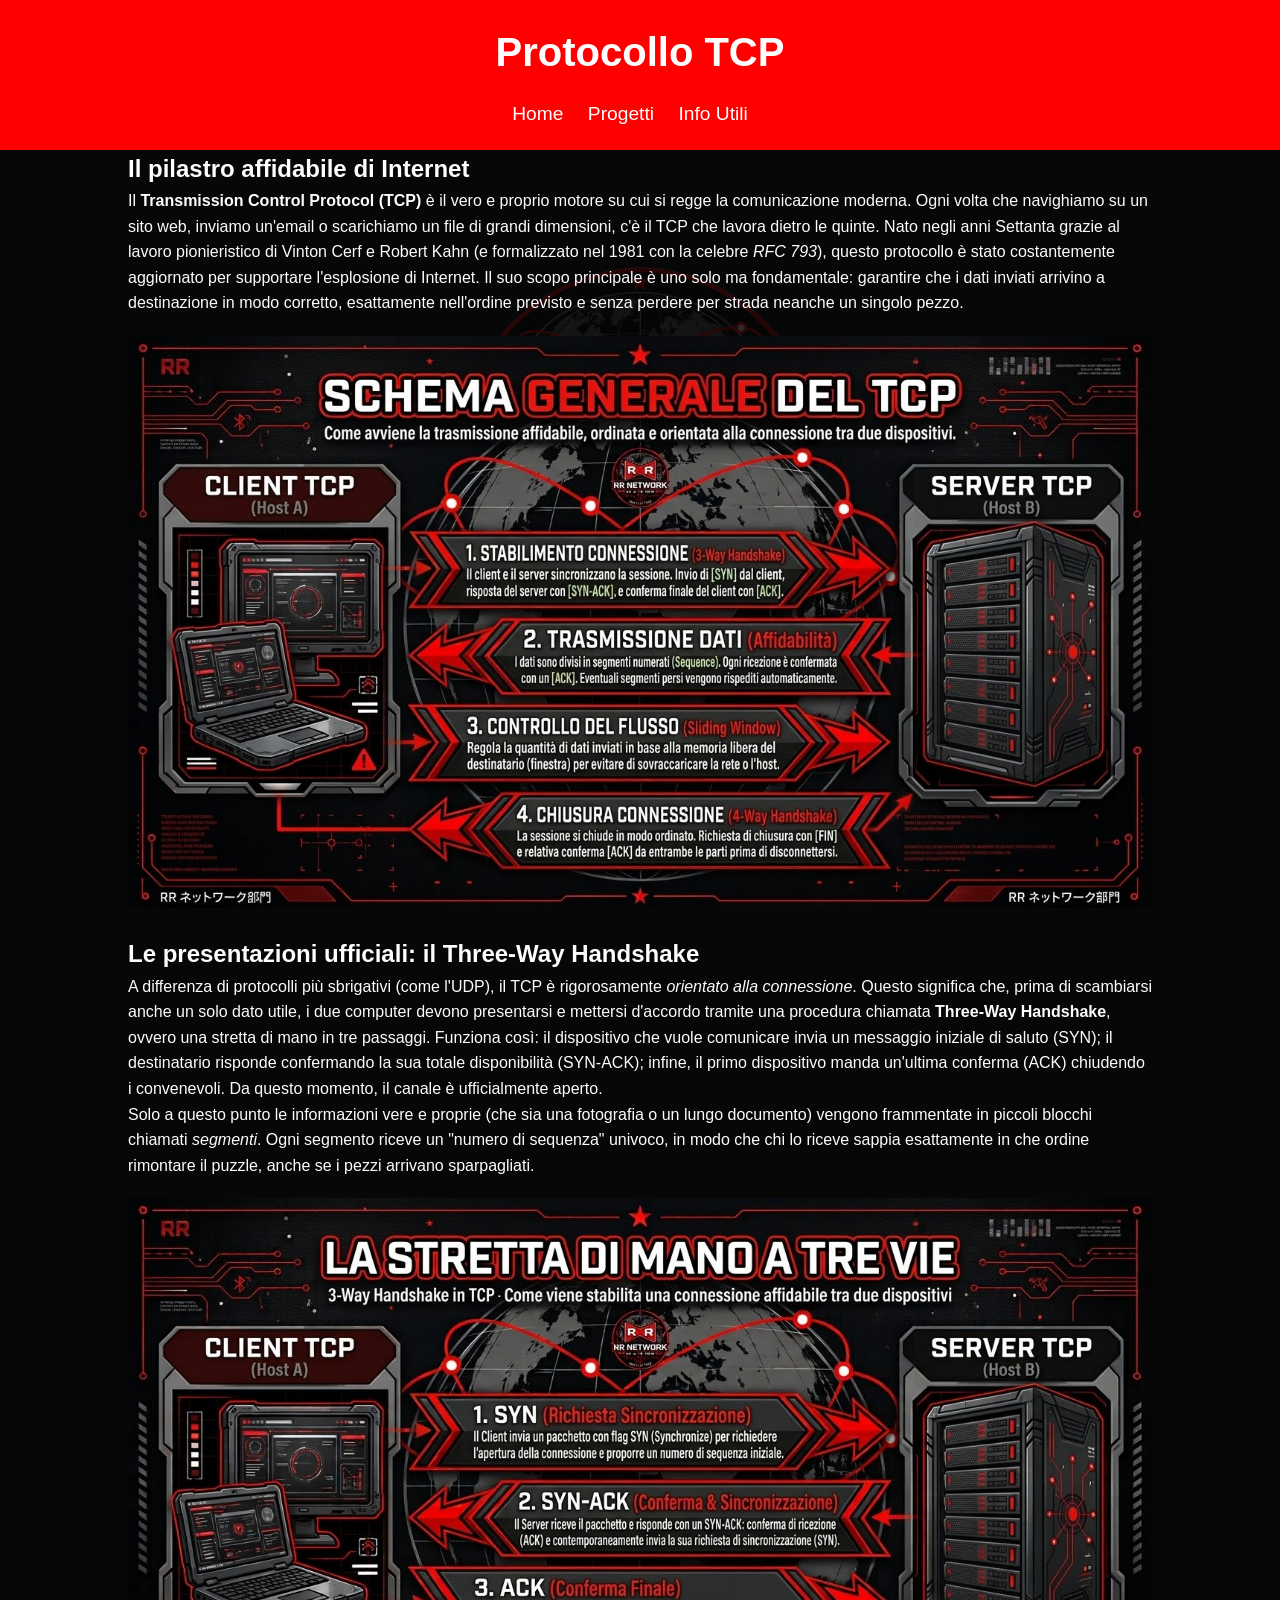
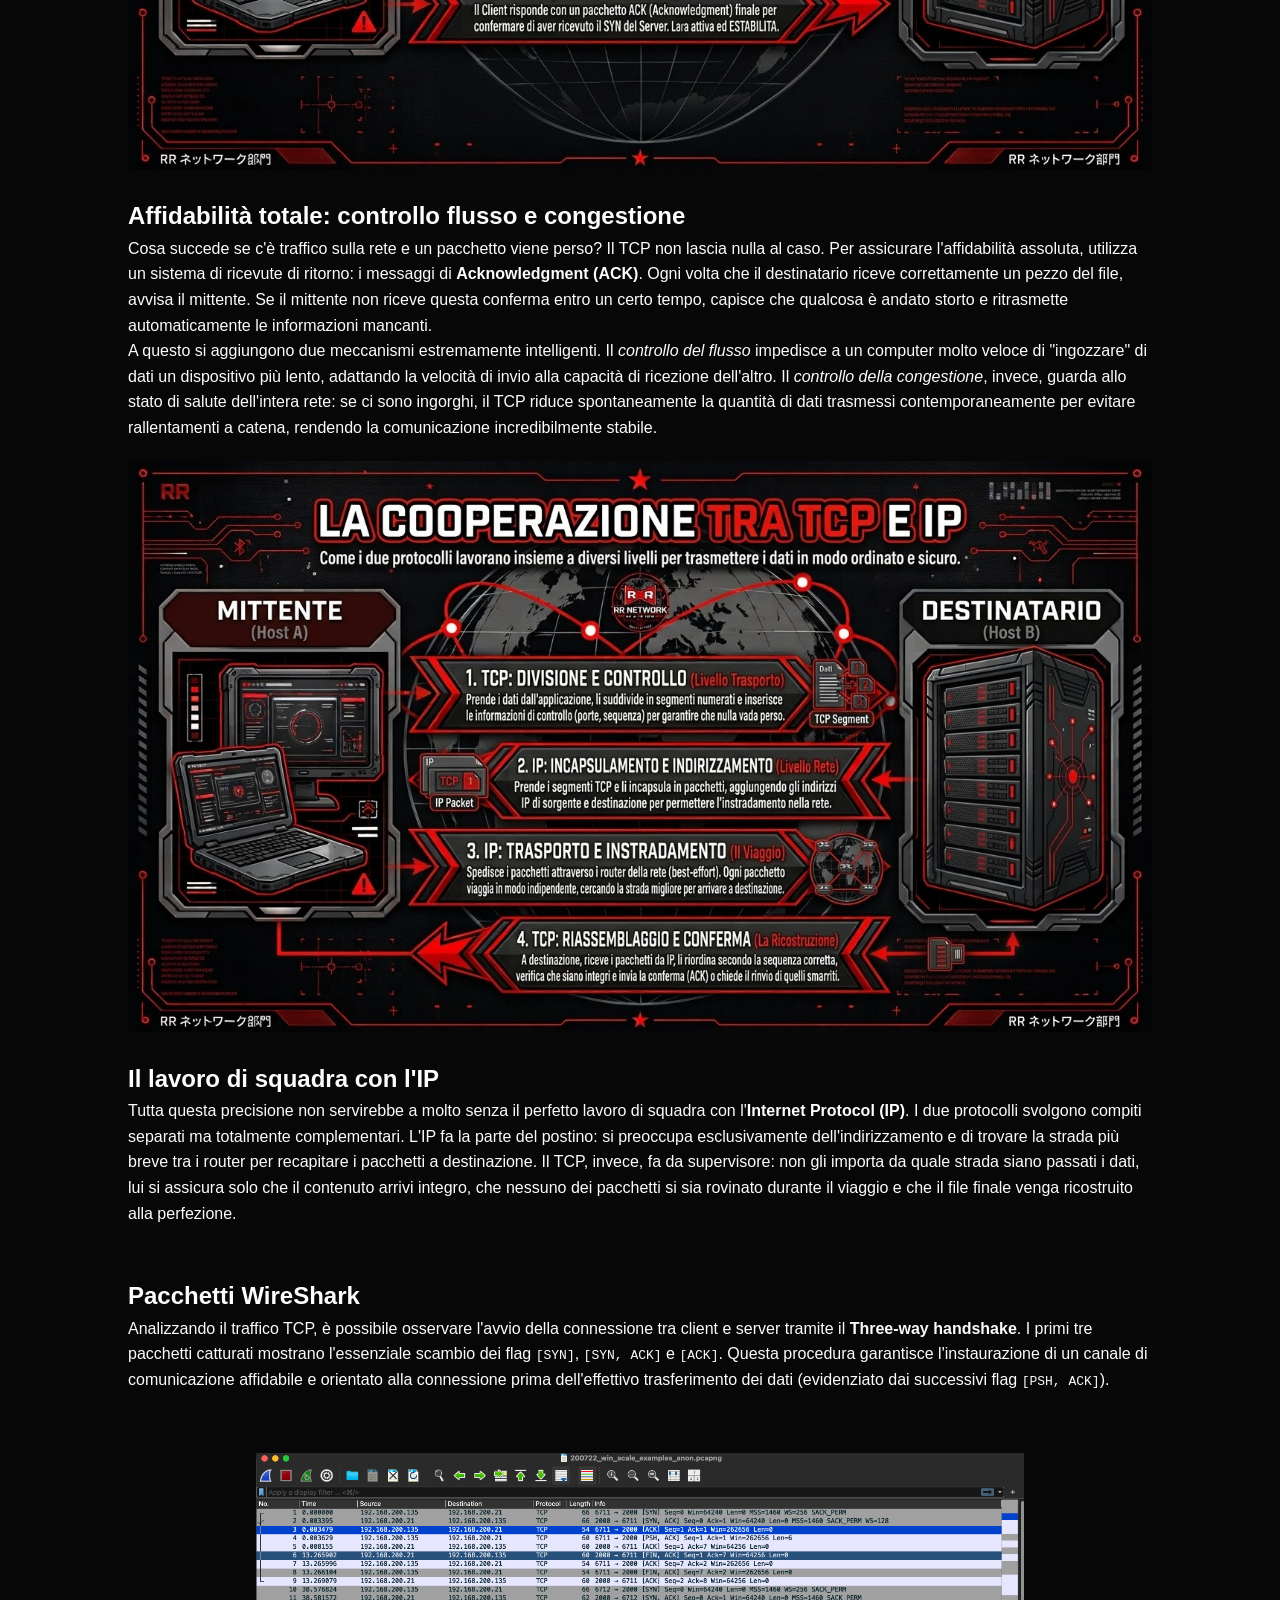
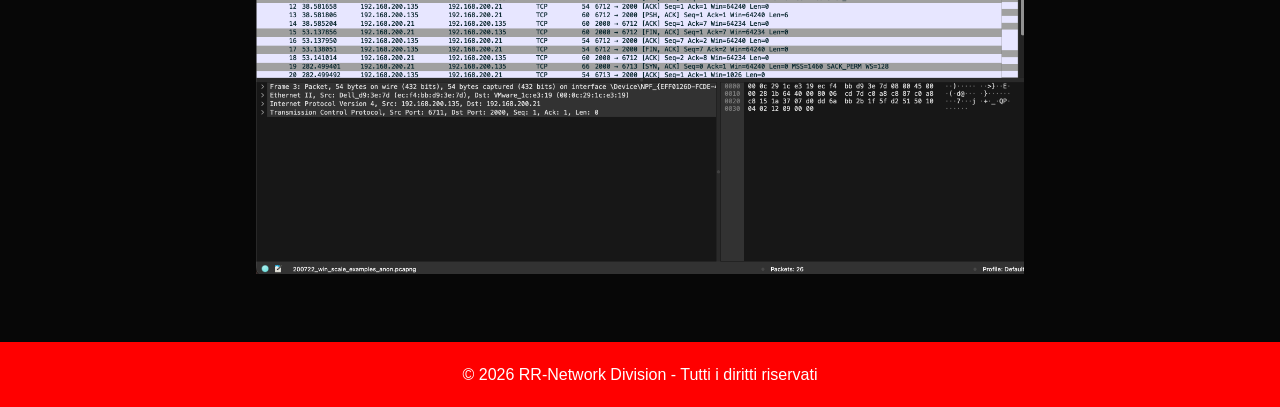
<file: protocolloTCP.html>
<!DOCTYPE html>
<html lang="it">
<head>
    <meta charset="UTF-8">
    <meta name="viewport" content="width=device-width, initial-scale=1.0">
    <title>Protocollo TCP</title>
    <link rel="stylesheet" href="style.css">
</head>
<body>
    <header>
        <div class="container">
            <h1>Protocollo TCP</h1>
            <nav>
                <ul>
                    <li><a href="index.html">Home</a></li>
                    <li><a href="progetti.html">Progetti</a></li>
                    <li><a href="info.html">Info Utili</a></li>
                </ul>
            </nav>
        </div>
    </header>

    <section id="tcp-info">
        <div class="container">
            <h2>Il pilastro affidabile di Internet</h2>
            <p>Il <strong>Transmission Control Protocol (TCP)</strong> è il vero e proprio motore su cui si regge la comunicazione moderna. Ogni volta che navighiamo su un sito web, inviamo un'email o scarichiamo un file di grandi dimensioni, c'è il TCP che lavora dietro le quinte. Nato negli anni Settanta grazie al lavoro pionieristico di Vinton Cerf e Robert Kahn (e formalizzato nel 1981 con la celebre <em>RFC 793</em>), questo protocollo è stato costantemente aggiornato per supportare l'esplosione di Internet. Il suo scopo principale è uno solo ma fondamentale: garantire che i dati inviati arrivino a destinazione in modo corretto, esattamente nell'ordine previsto e senza perdere per strada neanche un singolo pezzo.</p>

            <img src="Foto1-TCP.png" alt="Schema generale del TCP" style="max-width: 100%; margin: 20px 0;">

            <h2>Le presentazioni ufficiali: il Three-Way Handshake</h2>
            <p>A differenza di protocolli più sbrigativi (come l'UDP), il TCP è rigorosamente <em>orientato alla connessione</em>. Questo significa che, prima di scambiarsi anche un solo dato utile, i due computer devono presentarsi e mettersi d'accordo tramite una procedura chiamata <strong>Three-Way Handshake</strong>, ovvero una stretta di mano in tre passaggi. Funziona così: il dispositivo che vuole comunicare invia un messaggio iniziale di saluto (SYN); il destinatario risponde confermando la sua totale disponibilità (SYN-ACK); infine, il primo dispositivo manda un'ultima conferma (ACK) chiudendo i convenevoli. Da questo momento, il canale è ufficialmente aperto.</p>
            
            <p>Solo a questo punto le informazioni vere e proprie (che sia una fotografia o un lungo documento) vengono frammentate in piccoli blocchi chiamati <em>segmenti</em>. Ogni segmento riceve un "numero di sequenza" univoco, in modo che chi lo riceve sappia esattamente in che ordine rimontare il puzzle, anche se i pezzi arrivano sparpagliati.</p>

            <img src="Foto2-Handshake.png" alt="La stretta di mano a tre vie: SYN, SYN-ACK, ACK" style="max-width: 100%; margin: 20px 0;">

            <h2>Affidabilità totale: controllo flusso e congestione</h2>
            <p>Cosa succede se c'è traffico sulla rete e un pacchetto viene perso? Il TCP non lascia nulla al caso. Per assicurare l'affidabilità assoluta, utilizza un sistema di ricevute di ritorno: i messaggi di <strong>Acknowledgment (ACK)</strong>. Ogni volta che il destinatario riceve correttamente un pezzo del file, avvisa il mittente. Se il mittente non riceve questa conferma entro un certo tempo, capisce che qualcosa è andato storto e ritrasmette automaticamente le informazioni mancanti.</p>
            
            <p>A questo si aggiungono due meccanismi estremamente intelligenti. Il <em>controllo del flusso</em> impedisce a un computer molto veloce di "ingozzare" di dati un dispositivo più lento, adattando la velocità di invio alla capacità di ricezione dell'altro. Il <em>controllo della congestione</em>, invece, guarda allo stato di salute dell'intera rete: se ci sono ingorghi, il TCP riduce spontaneamente la quantità di dati trasmessi contemporaneamente per evitare rallentamenti a catena, rendendo la comunicazione incredibilmente stabile.</p>

            <img src="Foto3-TCP-IP.png" alt="La cooperazione tra protocollo IP e TCP" style="max-width: 100%; margin: 20px 0;">

            <h2>Il lavoro di squadra con l'IP</h2>
            <p>Tutta questa precisione non servirebbe a molto senza il perfetto lavoro di squadra con l'<strong>Internet Protocol (IP)</strong>. I due protocolli svolgono compiti separati ma totalmente complementari. L'IP fa la parte del postino: si preoccupa esclusivamente dell'indirizzamento e di trovare la strada più breve tra i router per recapitare i pacchetti a destinazione. Il TCP, invece, fa da supervisore: non gli importa da quale strada siano passati i dati, lui si assicura solo che il contenuto arrivi integro, che nessuno dei pacchetti si sia rovinato durante il viaggio e che il file finale venga ricostruito alla perfezione.</p>
        <br>
        <br>
                    <h2>Pacchetti WireShark</h2>
    <p>Analizzando il traffico TCP, è possibile osservare l'avvio della connessione tra client e server tramite il <strong>Three-way handshake</strong>. I primi tre pacchetti catturati mostrano l'essenziale scambio dei flag <code>[SYN]</code>, <code>[SYN, ACK]</code> e <code>[ACK]</code>. Questa procedura garantisce l'instaurazione di un canale di comunicazione affidabile e orientato alla connessione prima dell'effettivo trasferimento dei dati (evidenziato dai successivi flag <code>[PSH, ACK]</code>).</p>
                <p align="center" style="margin-top: 40px;">
    <img src= "TCP.png" alt="TCP" style="max-width: 75%; margin: 20px 0;">
    </p>
        </div>
    </section>

    <footer>
        <div class="container">
            <p>&copy; 2026 RR-Network Division - Tutti i diritti riservati</p>
        </div>
    </footer>
</body>
</html>
</file>
<file: style.css>
/* Reset di base */
* {
    margin: 0;
    padding: 0;
    box-sizing: border-box;
}
body::before {
    content: "";
    background-image: url('RRlogo.png'); /* Inserisci qui il nome esatto della foto */
    background-repeat: no-repeat;
    background-position: center center;
    background-size: 400px; /* Modifica questo valore per farlo più grande o più piccolo */
    position: fixed;
    top: 0;
    left: 0;
    width: 100vw;
    height: 100vh;
    opacity: 0.15; /* Trasparenza al 15% (da 0.1 a 1). Se lo vuoi più visibile alza il valore */
    z-index: -1; /* Fondamentale: spinge il logo dietro a tutti i testi e i box */
    pointer-events: none; /* Impedisce che il logo blocchi i click sui link */
}

/* Corpo della pagina */
body {
    font-family: 'Arial', sans-serif;
    line-height: 1.6;
    background-color: rgb(7, 7, 7);
    color: #fefcfc;
}

/* Container centrale */
.container {
    width: 80%;
    margin: 0 auto;
}

/* Header */
header {
    background-color: rgb(255, 0, 0);
    color: white;
    padding: 20px 0;
    text-align: center;
}

header h1 {
    font-size: 2.5em;
}

nav ul {
    list-style: none;
    margin-top: 15px;
}

nav ul li {
    display: inline;
    margin-right: 20px;
}

nav ul li a {
    color: white;
    text-decoration: none;
    font-size: 1.2em;
}

nav ul li a:hover {
    text-decoration: underline;
}

/* Sezione Servizi */
#servizi {
    background-color: #eaeaea;
    padding: 40px 0;
}

#servizi h2 {
    font-size: 2em;
    color: #333;
    margin-bottom: 20px;
}

.servizi-list {
    display: flex;
    justify-content: space-around;
    flex-wrap: wrap;
}

.servizio {
    background-color: white;
    padding: 20px;
    margin: 10px;
    width: 30%;
    box-shadow: 0 4px 6px rgba(0, 0, 0, 0.1);
    border-radius: 8px;
    text-align: center;
}

.servizio h3 {
    color: rgb(255, 0, 0);
    font-size: 1.5em;
    margin-bottom: 10px;
}

.servizio p {
    font-size: 1em;
    color: #555;
}

/* Sezione Treni */
#treni {
    padding: 40px 0;
    text-align: center;
}

#treni h2 {
    font-size: 2em;
    color: #333;
    margin-bottom: 20px;
}

.treni-list {
    display: flex;
    justify-content: space-around;
    flex-wrap: wrap;
}

.treno {
    background-color: #c7c1c1;
    padding: 20px;
    margin: 10px;
    width: 30%;
    box-shadow: 0 4px 6px rgba(0, 0, 0, 0.1);
    border-radius: 8px;
}

.treno h3 {
    color: #ca0505;
    font-size: 1.5em;
    margin-bottom: 10px;
}

.treno p {
    font-size: 1em;
    color: #555;
}

/* Sezione Info */
#info {
    background-color: #f4f4f4;
    padding: 40px 0;
    text-align: center;
}

#info h2 {
    font-size: 2em;
    color: #333;
}

/* Footer */
footer {
    background-color: rgb(255, 0, 0);
    color: white;
    padding: 20px 0;
    text-align: center;
    margin-top: 40px;
}

footer p {
    font-size: 1em;
}
</file>
